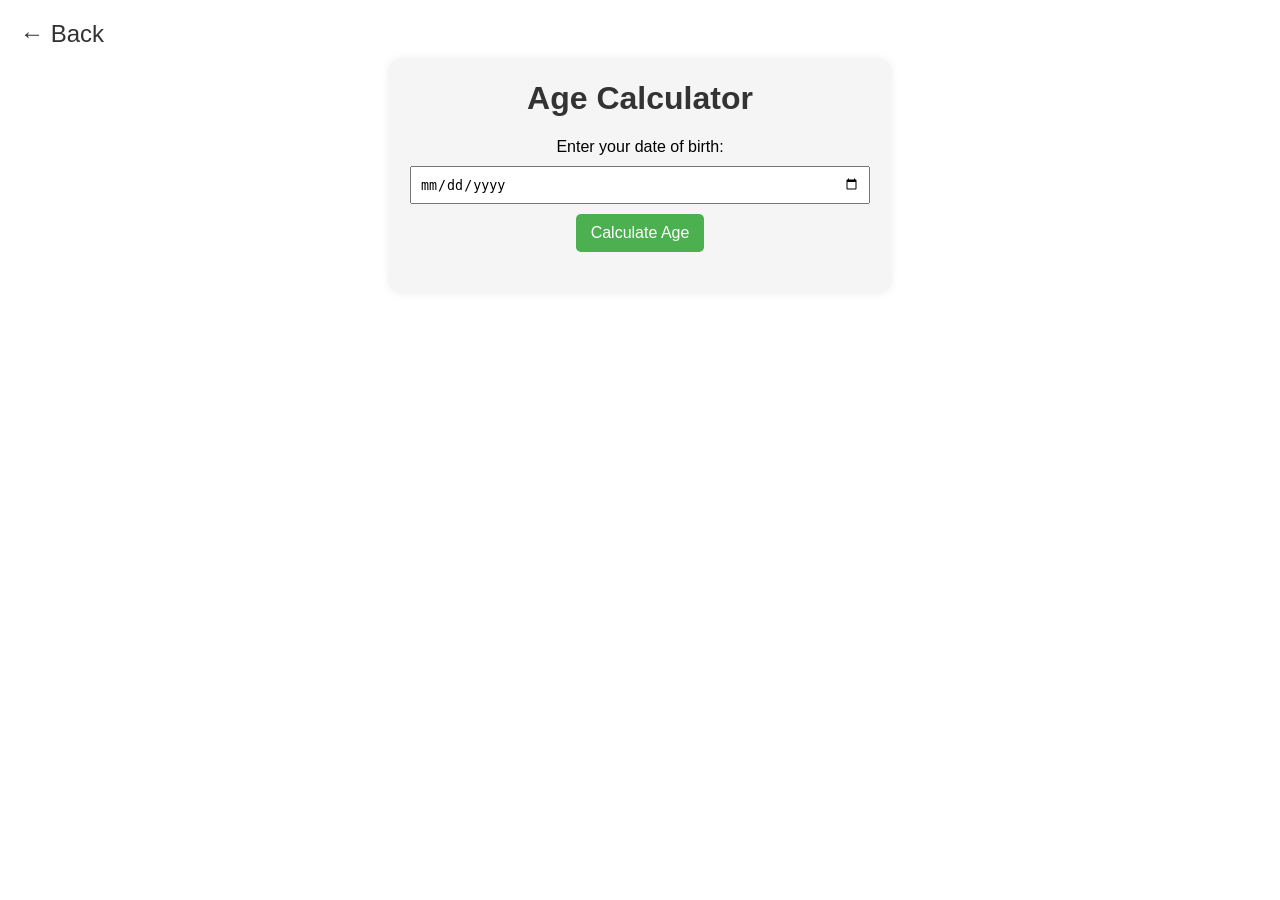
<file: age calculator.html>
<!DOCTYPE html>
<html lang="en">
<head>
    <meta charset="UTF-8">
    <meta name="viewport" content="width=device-width, initial-scale=1.0">
    <title>Age Calculator</title>
    <style>
        body {
            font-family: Arial, sans-serif;
            max-width: 500px;
            margin: 0 auto;
            padding: 20px;
            text-align: center;
        }
        .back-arrow {
            position: absolute;
            top: 20px;
            left: 20px;
            font-size: 24px;
            text-decoration: none;
            color: #333;
        }
        .calculator {
            background-color: #f5f5f5;
            padding: 20px;
            border-radius: 10px;
            box-shadow: 0 0 10px rgba(0,0,0,0.1);
            margin-top: 40px;
        }
        h1 {
            color: #333;
            margin-top: 0;
        }
        input {
            padding: 8px;
            margin: 10px 0;
            width: 100%;
            box-sizing: border-box;
        }
        button {
            background-color: #4CAF50;
            color: white;
            padding: 10px 15px;
            border: none;
            border-radius: 5px;
            cursor: pointer;
            font-size: 16px;
        }
        button:hover {
            background-color: #45a049;
        }
        #result {
            margin-top: 20px;
            font-size: 18px;
            font-weight: bold;
        }
    </style>
</head>
<body>
    <a href="index.html" class="back-arrow">← Back</a>
    
    <div class="calculator">
        <h1>Age Calculator</h1>
        <label for="birthdate">Enter your date of birth:</label>
        <input type="date" id="birthdate" name="birthdate">
        <button onclick="calculateAge()">Calculate Age</button>
        <div id="result"></div>
    </div>

    <script>
        function calculateAge() {
            const birthdate = new Date(document.getElementById('birthdate').value);
            const today = new Date();
            
            if (isNaN(birthdate.getTime())) {
                document.getElementById('result').innerHTML = "Please enter a valid date";
                return;
            }
            
            if (birthdate > today) {
                document.getElementById('result').innerHTML = "Birthdate cannot be in the future";
                return;
            }
            
            let age = today.getFullYear() - birthdate.getFullYear();
            const monthDiff = today.getMonth() - birthdate.getMonth();
            
            if (monthDiff < 0 || (monthDiff === 0 && today.getDate() < birthdate.getDate())) {
                age--;
            }
            
            // Calculate months and days
            let months, days;
            if (today.getMonth() >= birthdate.getMonth()) {
                months = today.getMonth() - birthdate.getMonth();
            } else {
                months = 12 + today.getMonth() - birthdate.getMonth();
            }
            
            if (today.getDate() >= birthdate.getDate()) {
                days = today.getDate() - birthdate.getDate();
            } else {
                const lastMonth = new Date(today.getFullYear(), today.getMonth(), 0);
                days = lastMonth.getDate() - birthdate.getDate() + today.getDate();
                months--;
                if (months < 0) {
                    months = 11;
                    age--;
                }
            }
            
            document.getElementById('result').innerHTML = 
                `Your age is: ${age} years, ${months} months, and ${days} days`;
        }
    </script>
</body>
</html>
</file>
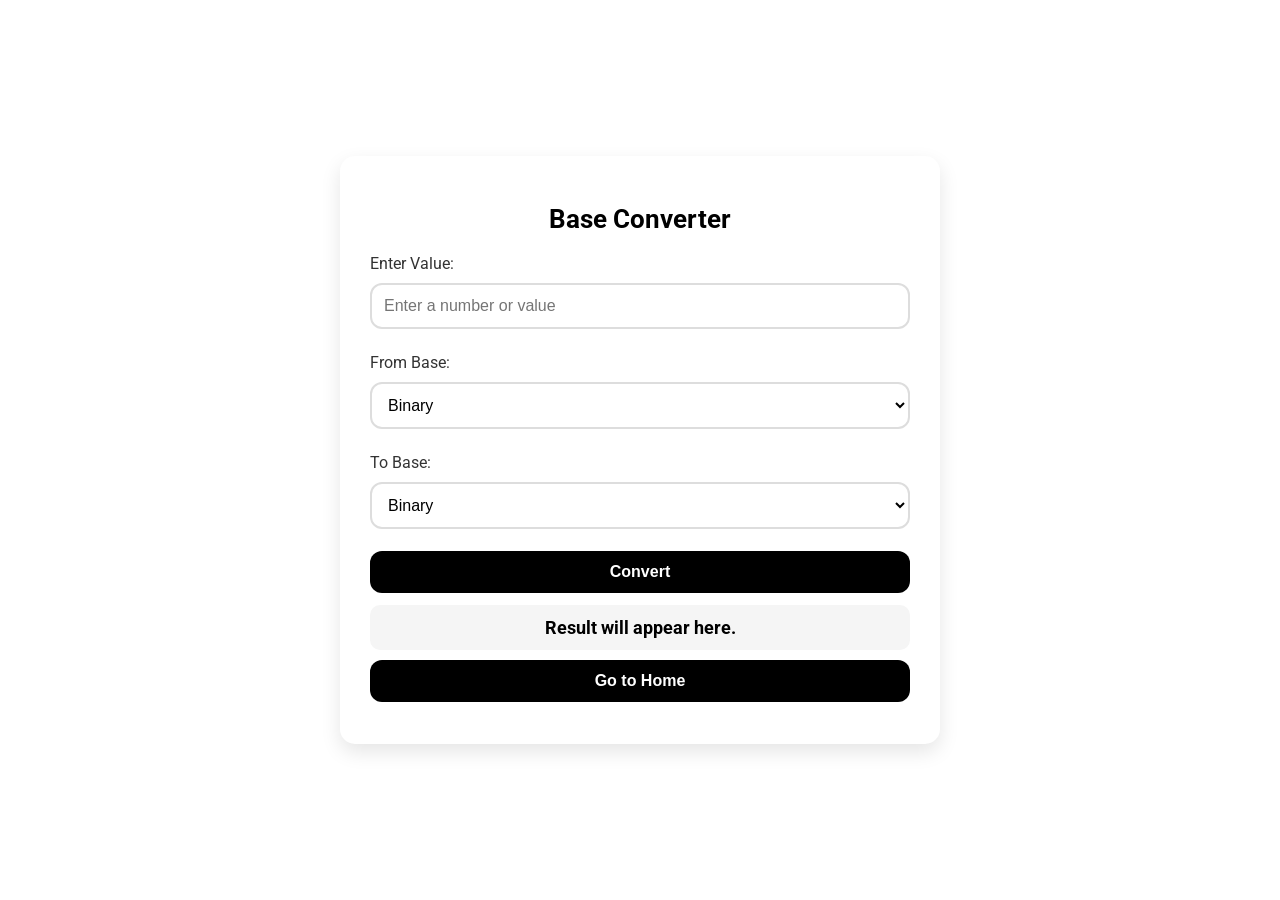
<file: Base converter.html>
<!DOCTYPE html>
<html lang="en">
<head>
    <meta charset="UTF-8">
    <meta name="viewport" content="width=device-width, initial-scale=1.0">
    <title>Universal Base Converter</title>
    <link href="https://fonts.googleapis.com/css2?family=Roboto:wght@400;700&display=swap" rel="stylesheet">
    <link rel="stylesheet" href="./style.css">
</head>
<body>
    <div class="converter-container">
        <h1>Base Converter</h1>
        <label for="inputValue">Enter Value:</label>
        <input type="text" id="inputValue" placeholder="Enter a number or value">
        
        <label for="fromBase">From Base:</label>
        <select id="fromBase">
            <option value="2">Binary</option>
            <option value="8">Octal</option>
            <option value="10">Decimal</option>
            <option value="16">Hexadecimal</option>
        </select>
        
        <label for="toBase">To Base:</label>
        <select id="toBase">
            <option value="2">Binary</option>
            <option value="8">Octal</option>
            <option value="10">Decimal</option>
            <option value="16">Hexadecimal</option>
            <option value="gray">Gray Code</option>
            <option value="twos">Two's Complement</option>
            <option value="excess3">Excess-3</option>
            <option value="bcd">BCD Code</option>
            <option value="ascii">ASCII Code</option>
            <option value="unicode">Unicode</option>
            <option value="alphaNumeric">Alpha-Numeric Code</option>
            <option value="ebcdic">EBCDIC Code</option>
            <option value="morse">Morse Code</option>
            <option value="roman">Roman Numerals</option>
            <option value="hexToRgb">Hexadecimal to RGB</option>
            <option value="base64Encode">Base64 Encode</option>
            <option value="base64Decode">Base64 Decode</option>
            <option value="textToBinary">Text to Binary</option>
            <option value="binaryToText">Binary to Text</option>
            <option value="decimalToFraction">Decimal to Fraction</option>
            <option value="rgbToHex">RGB to Hexadecimal</option>
            <option value="reverseText">Reverse Text</option>
            <option value="palindromeChecker">Palindrome Checker</option>
        </select>
        
        <button onclick="convertBase()">Convert</button>
        <div class="output" id="output">Result will appear here.</div>
        <button class="back-button" onclick="goBack()">Go to Home</button>
    </div>

    <script>
        function convertBase() {
            const inputValue = document.getElementById('inputValue').value;
            const fromBase = parseInt(document.getElementById('fromBase').value);
            const toBase = document.getElementById('toBase').value;
            let result;
    
            if (inputValue === "") {
                alert("Please enter a value.");
                return;
            }
    
            // Convert the input value to decimal
            let decimalValue;
            try {
                decimalValue = parseInt(inputValue, fromBase);
                if (isNaN(decimalValue)) throw new Error("Invalid number");
            } catch (error) {
                alert("Invalid input value.");
                return;
            }
    
            // Convert decimal value to the desired base
            switch (toBase) {
                case "2":
                    result = decimalValue.toString(2);
                    break;
                case "8":
                    result = decimalValue.toString(8);
                    break;
                case "10":
                    result = decimalValue.toString(10);
                    break;
                case "16":
                    result = decimalValue.toString(16).toUpperCase();
                    break;
                case "gray":
                    result = toGrayCode(decimalValue);
                    break;
                case "twos":
                    result = toTwosComplement(decimalValue);
                    break;
                case "excess3":
                    result = toExcess3(decimalValue);
                    break;
                case "bcd":
                    result = toBCD(decimalValue);
                    break;
                case "ascii":
                    result = toASCII(decimalValue);
                    break;
                case "unicode":
                    result = toUnicode(decimalValue);
                    break;
                case "alphaNumeric":
                    result = toAlphaNumeric(decimalValue);
                    break;
                case "ebcdic":
                    result = toEBCDIC(decimalValue);
                    break;
                case "morse":
                    result = toMorseCode(decimalValue);
                    break;
                case "roman":
                    result = toRoman(decimalValue);
                    break;
                case "hexToRgb":
                    result = hexToRgb(inputValue);
                    break;
                case "base64Encode":
                    result = base64Encode(inputValue);
                    break;
                case "base64Decode":
                    result = base64Decode(inputValue);
                    break;
                case "textToBinary":
                    result = textToBinary(inputValue);
                    break;
                case "binaryToText":
                    result = binaryToText(inputValue);
                    break;
                case "decimalToFraction":
                    result = decimalToFraction(parseFloat(inputValue));
                    break;
                case "rgbToHex":
                    result = rgbToHex(inputValue);
                    break;
                case "reverseText":
                    result = reverseText(inputValue);
                    break;
                case "palindromeChecker":
                    result = isPalindrome(inputValue) ? "Yes, it's a palindrome!" : "No, it's not a palindrome.";
                    break;
                default:
                    result = "Invalid conversion.";
                    break;
            }
    
            document.getElementById('output').innerText = result;
        }
    
        function toGrayCode(decimal) {
            let binary = decimal.toString(2);
            let gray = binary[0];
            for (let i = 1; i < binary.length; i++) {
                gray += binary[i] ^ binary[i - 1];
            }
            return gray;
        }
    
        function toTwosComplement(decimal) {
            let binary = decimal.toString(2);
            let length = binary.length;
            let inverted = "";
            for (let i = 0; i < length; i++) {
                inverted += binary[i] === '0' ? '1' : '0';
            }
            let carry = 1;
            let result = "";
            for (let i = length - 1; i >= 0; i--) {
                let sum = parseInt(inverted[i]) + carry;
                result = (sum % 2) + result;
                carry = Math.floor(sum / 2);
            }
            return result;
        }
    
        function toExcess3(decimal) {
            let binary = decimal.toString(2);
            let result = "";
            for (let i = 0; i < binary.length; i++) {
                result += (parseInt(binary[i]) + 3).toString(2).padStart(4, '0');
            }
            return result;
        }
    
        function toBCD(decimal) {
            return decimal.toString(2).padStart(8, '0');
        }
    
        function toASCII(decimal) {
            return String.fromCharCode(decimal);
        }
    
        function toUnicode(decimal) {
            return `U+${decimal.toString(16).toUpperCase()}`;
        }
    
        function toAlphaNumeric(decimal) {
            return decimal.toString(36).toUpperCase();
        }
    
        function toEBCDIC(decimal) {
            const ebcdicTable = {
                0: "C5", 1: "C1", 2: "D5", 3: "D1", 4: "F1", 5: "E1", 6: "C9", 7: "F9", 
                8: "E9", 9: "F5", 10: "F3", 11: "F7", 12: "E5", 13: "C3", 14: "C7", 15: "CF",
                // Add more as needed
            };
            return ebcdicTable[decimal] || "Not in EBCDIC table";
        }
    
        function toMorseCode(decimal) {
            const morseCode = {
                "0": "-----", "1": ".----", "2": "..---", "3": "...--", "4": "....-", "5": ".....",
                "6": "-....", "7": "--...", "8": "---..", "9": "----."
            };
            let binary = decimal.toString(2);
            return binary.split('').map(digit => morseCode[digit]).join(' ');
        }
    
        function toRoman(decimal) {
            const romanNumerals = [
                [1000, "M"], [900, "CM"], [500, "D"], [400, "CD"], [100, "C"], [90, "XC"], 
                [50, "L"], [40, "XL"], [10, "X"], [9, "IX"], [5, "V"], [4, "IV"], [1, "I"]
            ];
            let result = "";
            for (let [value, numeral] of romanNumerals) {
                while (decimal >= value) {
                    result += numeral;
                    decimal -= value;
                }
            }
            return result;
        }
    
        function hexToRgb(hex) {
            hex = hex.replace('#', '');
            let r = parseInt(hex.substring(0, 2), 16);
            let g = parseInt(hex.substring(2, 4), 16);
            let b = parseInt(hex.substring(4, 6), 16);
            return `rgb(${r}, ${g}, ${b})`;
        }
    
        function base64Encode(input) {
            return btoa(input);
        }
    
        function base64Decode(input) {
            return atob(input);
        }

        function goBack() {
            window.location.href = "index.html";  // Change to your homepage URL
        }

        function textToBinary(text) {
            return text.split('').map(char => char.charCodeAt(0).toString(2).padStart(8, '0')).join(' ');
        }

        function binaryToText(binary) {
            return binary.split(' ').map(bin => String.fromCharCode(parseInt(bin, 2))).join('');
        }

        function decimalToFraction(decimal) {
            const gcd = (a, b) => (b ? gcd(b, a % b) : a);
            let denominator = 1;
            while (decimal % 1 !== 0) {
                decimal *= 10;
                denominator *= 10;
            }
            const divisor = gcd(decimal, denominator);
            return `${decimal / divisor}/${denominator / divisor}`;
        }

        function rgbToHex(rgb) {
            const match = rgb.match(/\d+/g);
            if (!match || match.length !== 3) return "Invalid RGB format.";
            return `#${match.map(num => parseInt(num).toString(16).padStart(2, '0')).join('')}`.toUpperCase();
        }

        function reverseText(text) {
            return text.split('').reverse().join('');
        }

        function isPalindrome(text) {
            const cleanText = text.replace(/[^a-zA-Z0-9]/g, '').toLowerCase();
            return cleanText === cleanText.split('').reverse().join('');
        }
    </script>
</body>
</html>
</file>
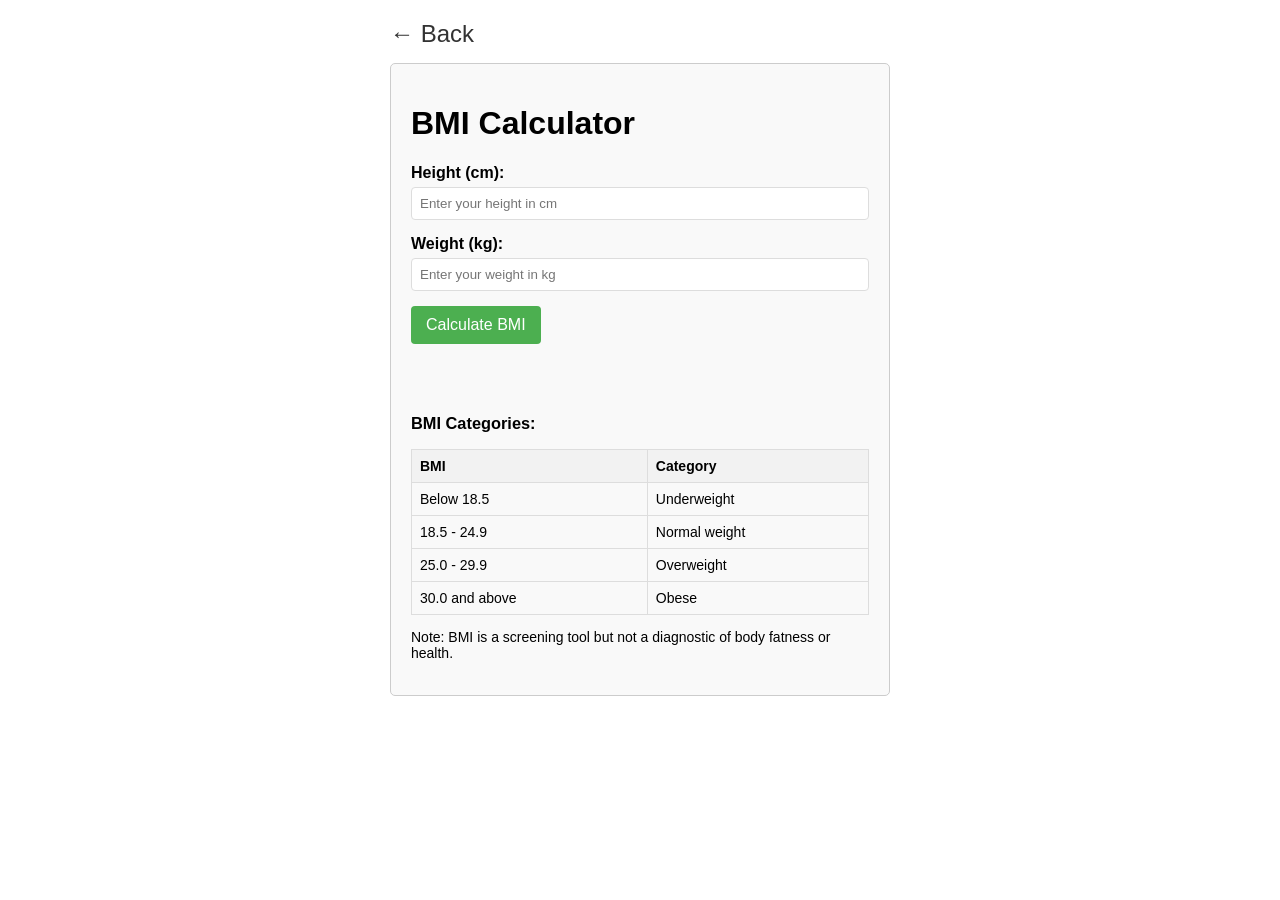
<file: BMI Calculator.html>
<!DOCTYPE html>
<html lang="en">
<head>
    <meta charset="UTF-8">
    <meta name="viewport" content="width=device-width, initial-scale=1.0">
    <title>BMI Calculator</title>
    <style>
        body {
            font-family: Arial, sans-serif;
            max-width: 500px;
            margin: 0 auto;
            padding: 20px;
        }
        .back-arrow {
            font-size: 24px;
            margin-bottom: 15px;
            display: inline-block;
            text-decoration: none;
            color: #333;
        }
        .back-arrow:hover {
            color: #4CAF50;
        }
        .calculator {
            border: 1px solid #ccc;
            padding: 20px;
            border-radius: 5px;
            background-color: #f9f9f9;
        }
        .input-group {
            margin-bottom: 15px;
        }
        label {
            display: block;
            margin-bottom: 5px;
            font-weight: bold;
        }
        input {
            width: 100%;
            padding: 8px;
            box-sizing: border-box;
            border: 1px solid #ddd;
            border-radius: 4px;
        }
        button {
            background-color: #4CAF50;
            color: white;
            padding: 10px 15px;
            border: none;
            border-radius: 4px;
            cursor: pointer;
            font-size: 16px;
        }
        button:hover {
            background-color: #45a049;
        }
        #result {
            margin-top: 20px;
            padding: 10px;
            border-radius: 4px;
            font-weight: bold;
        }
        .bmi-info {
            margin-top: 30px;
            font-size: 14px;
        }
        table {
            width: 100%;
            border-collapse: collapse;
            margin-top: 10px;
        }
        th, td {
            border: 1px solid #ddd;
            padding: 8px;
            text-align: left;
        }
        th {
            background-color: #f2f2f2;
        }
    </style>
</head>
<body>
    <a href="index.html" class="back-arrow">← Back</a>
    
    <div class="calculator">
        <h1>BMI Calculator</h1>
        
        <div class="input-group">
            <label for="height">Height (cm):</label>
            <input type="number" id="height" placeholder="Enter your height in cm">
        </div>
        
        <div class="input-group">
            <label for="weight">Weight (kg):</label>
            <input type="number" id="weight" placeholder="Enter your weight in kg">
        </div>
        
        <button onclick="calculateBMI()">Calculate BMI</button>
        
        <div id="result"></div>
        
        <div class="bmi-info">
            <h3>BMI Categories:</h3>
            <table>
                <tr>
                    <th>BMI</th>
                    <th>Category</th>
                </tr>
                <tr>
                    <td>Below 18.5</td>
                    <td>Underweight</td>
                </tr>
                <tr>
                    <td>18.5 - 24.9</td>
                    <td>Normal weight</td>
                </tr>
                <tr>
                    <td>25.0 - 29.9</td>
                    <td>Overweight</td>
                </tr>
                <tr>
                    <td>30.0 and above</td>
                    <td>Obese</td>
                </tr>
            </table>
            <p>Note: BMI is a screening tool but not a diagnostic of body fatness or health.</p>
        </div>
    </div>

    <script>
        function calculateBMI() {
            const height = parseFloat(document.getElementById('height').value) / 100; // Convert cm to m
            const weight = parseFloat(document.getElementById('weight').value);
            
            if (isNaN(height) || isNaN(weight) || height <= 0 || weight <= 0) {
                document.getElementById('result').innerHTML = "Please enter valid height and weight.";
                document.getElementById('result').style.backgroundColor = "#ffdddd";
                return;
            }
            
            const bmi = weight / (height * height);
            const roundedBMI = bmi.toFixed(1);
            
            let category = "";
            let color = "";
            
            if (bmi < 18.5) {
                category = "Underweight";
                color = "#ffcc00";
            } else if (bmi >= 18.5 && bmi <= 24.9) {
                category = "Normal weight";
                color = "#4CAF50";
            } else if (bmi >= 25 && bmi <= 29.9) {
                category = "Overweight";
                color = "#ff9800";
            } else {
                category = "Obese";
                color = "#f44336";
            }
            
            document.getElementById('result').innerHTML = `Your BMI is <strong>${roundedBMI}</strong> which is considered <strong>${category}</strong>.`;
            document.getElementById('result').style.backgroundColor = color;
            document.getElementById('result').style.color = "white";
        }
    </script>
</body>
</html>
</file>
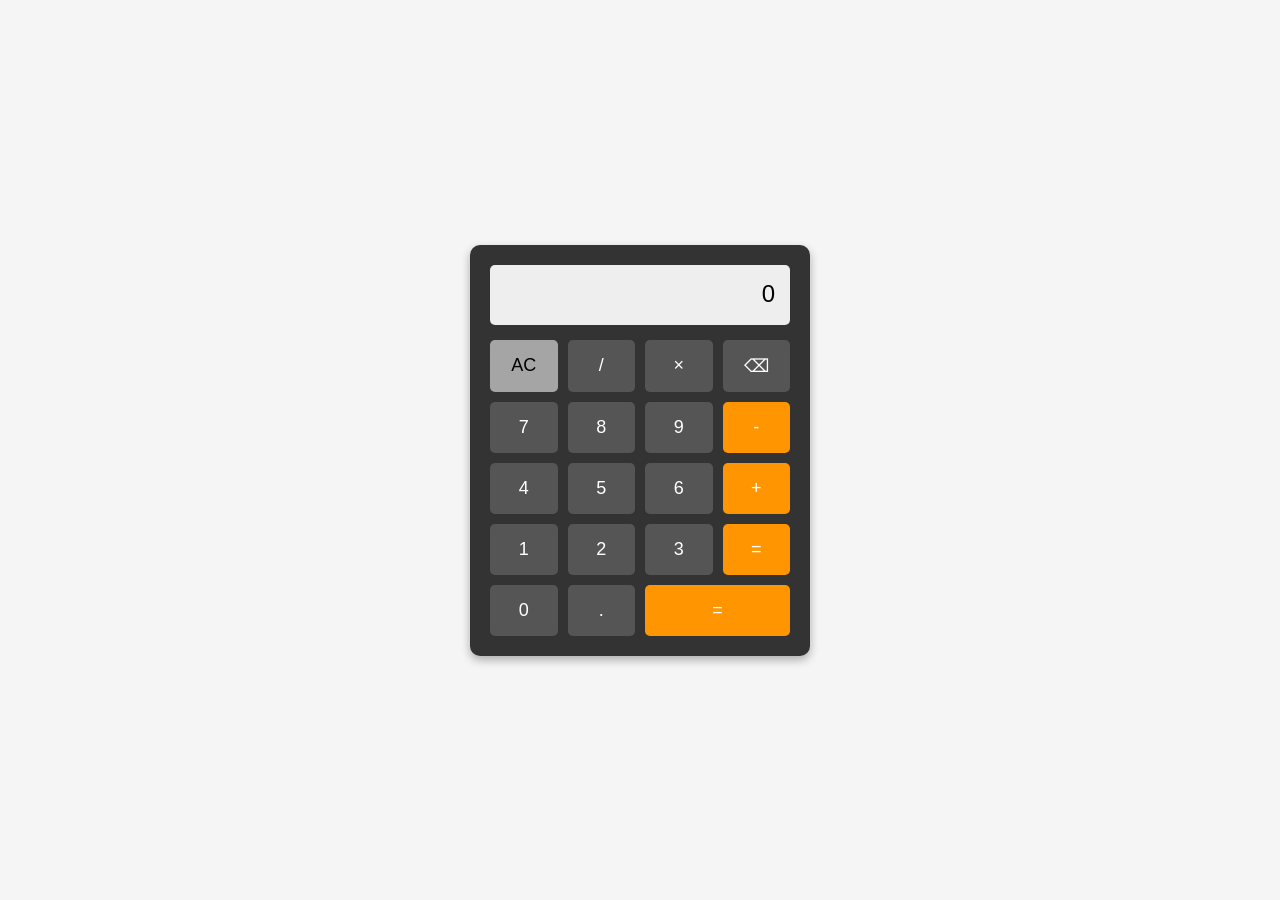
<file: Calculator.html>
<!DOCTYPE html>
<html lang="en">
<head>
    <meta charset="UTF-8">
    <meta name="viewport" content="width=device-width, initial-scale=1.0">
    <title>General Calculator</title>
    <style>
        body {
            font-family: Arial, sans-serif;
            display: flex;
            justify-content: center;
            align-items: center;
            height: 100vh;
            margin: 0;
            background-color: #f5f5f5;
        }
        
        .calculator {
            background-color: #333;
            border-radius: 10px;
            padding: 20px;
            width: 300px;
            box-shadow: 0 4px 10px rgba(0, 0, 0, 0.3);
        }
        
        .display {
            background-color: #eee;
            padding: 15px;
            margin-bottom: 15px;
            border-radius: 5px;
            text-align: right;
            font-size: 24px;
            height: 30px;
            overflow: hidden;
        }
        
        .buttons {
            display: grid;
            grid-template-columns: repeat(4, 1fr);
            grid-gap: 10px;
        }
        
        button {
            padding: 15px;
            font-size: 18px;
            border: none;
            border-radius: 5px;
            cursor: pointer;
            background-color: #555;
            color: white;
            transition: background-color 0.2s;
        }
        
        button:hover {
            background-color: #777;
        }
        
        button.operator {
            background-color: #ff9500;
        }
        
        button.operator:hover {
            background-color: #ffaa33;
        }
        
        button.clear {
            background-color: #a5a5a5;
            color: black;
        }
        
        button.clear:hover {
            background-color: #c5c5c5;
        }
        
        button.equals {
            background-color: #ff9500;
            grid-column: span 2;
        }
    </style>
</head>
<body>
    <div class="calculator">
        <div class="display" id="display">0</div>
        <div class="buttons">
            <button class="clear" onclick="clearDisplay()">AC</button>
            <button onclick="appendToDisplay('/')">/</button>
            <button onclick="appendToDisplay('*')">×</button>
            <button onclick="backspace()">⌫</button>
            
            <button onclick="appendToDisplay('7')">7</button>
            <button onclick="appendToDisplay('8')">8</button>
            <button onclick="appendToDisplay('9')">9</button>
            <button class="operator" onclick="appendToDisplay('-')">-</button>
            
            <button onclick="appendToDisplay('4')">4</button>
            <button onclick="appendToDisplay('5')">5</button>
            <button onclick="appendToDisplay('6')">6</button>
            <button class="operator" onclick="appendToDisplay('+')">+</button>
            
            <button onclick="appendToDisplay('1')">1</button>
            <button onclick="appendToDisplay('2')">2</button>
            <button onclick="appendToDisplay('3')">3</button>
            <button class="operator" onclick="calculate()">=</button>
            
            <button onclick="appendToDisplay('0')">0</button>
            <button onclick="appendToDisplay('.')">.</button>
            <button class="equals" onclick="calculate()">=</button>
        </div>
    </div>

    <script>
        let currentDisplay = '0';
        const display = document.getElementById('display');
        
        function updateDisplay() {
            display.textContent = currentDisplay;
        }
        
        function appendToDisplay(value) {
            if (currentDisplay === '0' && value !== '.') {
                currentDisplay = value;
            } else {
                currentDisplay += value;
            }
            updateDisplay();
        }
        
        function clearDisplay() {
            currentDisplay = '0';
            updateDisplay();
        }
        
        function backspace() {
            if (currentDisplay.length === 1) {
                currentDisplay = '0';
            } else {
                currentDisplay = currentDisplay.slice(0, -1);
            }
            updateDisplay();
        }
        
        function calculate() {
            try {
                // Replace × with * for proper evaluation
                const expression = currentDisplay.replace(/×/g, '*');
                currentDisplay = eval(expression).toString();
                updateDisplay();
            } catch (error) {
                currentDisplay = 'Error';
                updateDisplay();
                setTimeout(clearDisplay, 1000);
            }
        }
    </script>
</body>
</html>
</file>
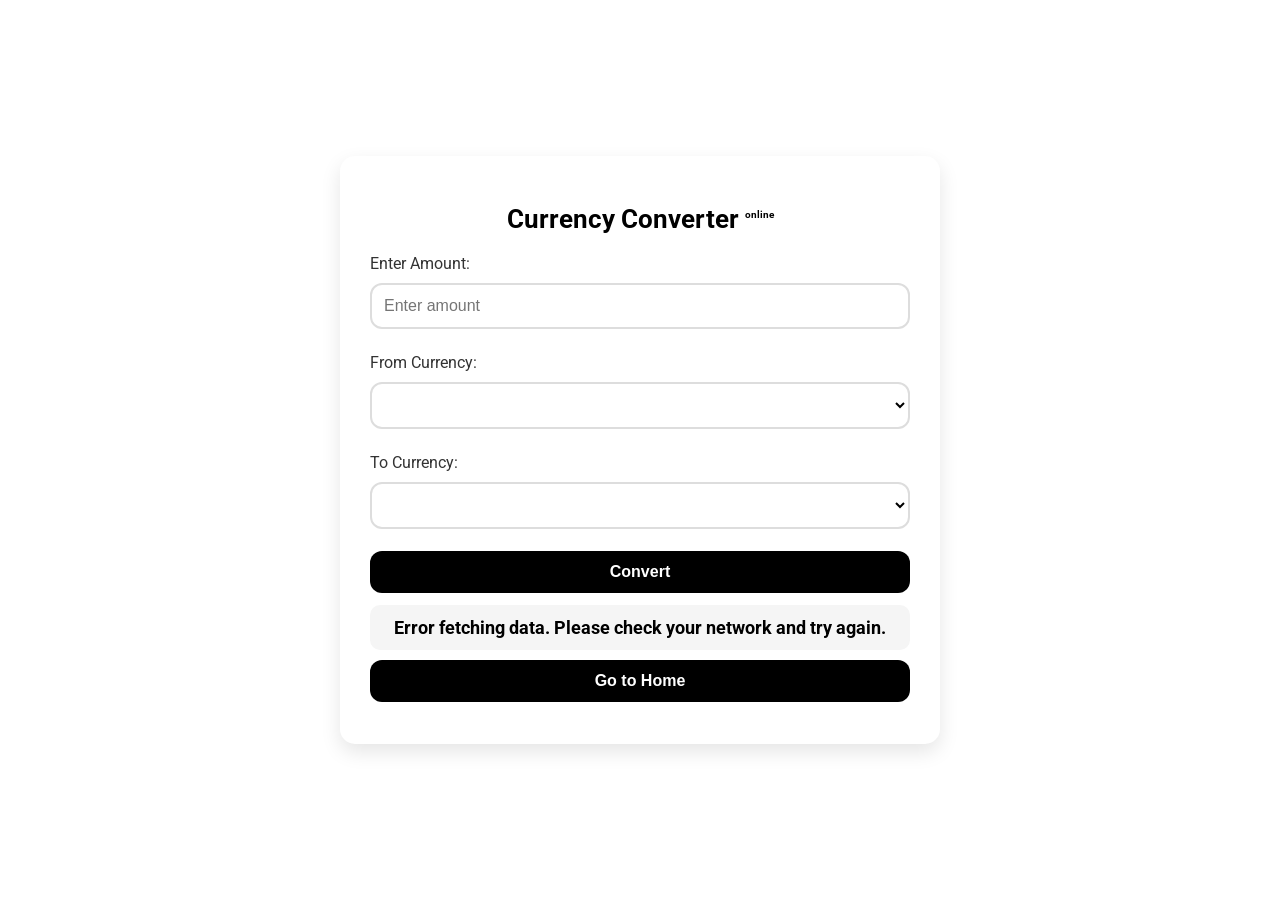
<file: Currency converer.html>
<!DOCTYPE html>
<html lang="en">
<head>
    <meta charset="UTF-8">
    <meta name="viewport" content="width=device-width, initial-scale=1.0">
    <title>Universal Currency Converter</title>
    <link href="https://fonts.googleapis.com/css2?family=Roboto:wght@400;700&display=swap" rel="stylesheet">
    <link rel="stylesheet" href="./style.css">
</head>
<body>
    <div class="converter-container">
        <h1>Currency Converter <sup>online</sup></h1>
        <label for="amount">Enter Amount:</label>
        <input type="number" id="amount" placeholder="Enter amount">
        
        <label for="fromCurrency">From Currency:</label>
        <select id="fromCurrency"></select>
        
        <label for="toCurrency">To Currency:</label>
        <select id="toCurrency"></select>
        
        <button onclick="convertCurrency()">Convert</button>
        <div class="output" id="output">Result will appear here.</div>
        <button class="back-button" onclick="goBack()">Go to Home</button>
    </div>

    <script>
        const apiKey = "6512a8b493bef1dc5479866326a1f62d"; // আপনার API Key এখানে বসান
        const apiURL = `https://open.er-api.com/v6/latest/USD`; // API URL

        let exchangeRates = {};

        const currencyNames = {
    "AED": "United Arab Emirates Dirham (AED)",
    "AFN": "Afghan Afghani (AFN)",
    "ALL": "Albanian Lek (ALL)",
    "AMD": "Armenian Dram (AMD)",
    "ANG": "Netherlands Antillean Guilder (ANG)",
    "AOA": "Angolan Kwanza (AOA)",
    "ARS": "Argentine Peso (ARS)",
    "AUD": "Australian Dollar (AUD)",
    "AWG": "Aruban Florin (AWG)",
    "AZN": "Azerbaijani Manat (AZN)",
    "BAM": "Bosnia-Herzegovina Convertible Mark (BAM)",
    "BBD": "Barbadian Dollar (BBD)",
    "BDT": "Bangladeshi Taka (BDT)",
    "BGN": "Bulgarian Lev (BGN)",
    "BHD": "Bahraini Dinar (BHD)",
    "BIF": "Burundian Franc (BIF)",
    "BMD": "Bermudan Dollar (BMD)",
    "BND": "Brunei Dollar (BND)",
    "BOB": "Bolivian Boliviano (BOB)",
    "BRL": "Brazilian Real (BRL)",
    "BSD": "Bahamian Dollar (BSD)",
    "BTC": "Bitcoin (BTC)",
    "BTN": "Bhutanese Ngultrum (BTN)",
    "BWP": "Botswanan Pula (BWP)",
    "BYN": "Belarusian Ruble (BYN)",
    "BYR": "Belarusian Ruble (pre-2016) (BYR)",
    "BZD": "Belize Dollar (BZD)",
    "CAD": "Canadian Dollar (CAD)",
    "CDF": "Congolese Franc (CDF)",
    "CHF": "Swiss Franc (CHF)",
    "CLF": "Chilean Unit of Account (UF) (CLF)",
    "CLP": "Chilean Peso (CLP)",
    "CNH": "Chinese Yuan (Offshore) (CNH)",
    "CNY": "Chinese Yuan (CNY)",
    "COP": "Colombian Peso (COP)",
    "CRC": "Costa Rican Colón (CRC)",
    "CUC": "Cuban Convertible Peso (CUC)",
    "CUP": "Cuban Peso (CUP)",
    "CVE": "Cape Verdean Escudo (CVE)",
    "CZK": "Czech Republic Koruna (CZK)",
    "DJF": "Djiboutian Franc (DJF)",
    "DKK": "Danish Krone (DKK)",
    "DOP": "Dominican Peso (DOP)",
    "DZD": "Algerian Dinar (DZD)",
    "EEK": "Estonian Kroon (EEK)",
    "EGP": "Egyptian Pound (EGP)",
    "ERN": "Eritrean Nakfa (ERN)",
    "ETB": "Ethiopian Birr (ETB)",
    "EUR": "Euro (EUR)",
    "FJD": "Fijian Dollar (FJD)",
    "FKP": "Falkland Islands Pound (FKP)",
    "GBP": "British Pound Sterling (GBP)",
    "GEL": "Georgian Lari (GEL)",
    "GGP": "Guernsey Pound (GGP)",
    "GHS": "Ghanaian Cedi (GHS)",
    "GIP": "Gibraltar Pound (GIP)",
    "GMD": "Gambian Dalasi (GMD)",
    "GNF": "Guinean Franc (GNF)",
    "GTQ": "Guatemalan Quetzal (GTQ)",
    "GYD": "Guyanaese Dollar (GYD)",
    "HKD": "Hong Kong Dollar (HKD)",
    "HNL": "Honduran Lempira (HNL)",
    "HRK": "Croatian Kuna (HRK)",
    "HTG": "Haitian Gourde (HTG)",
    "HUF": "Hungarian Forint (HUF)",
    "IDR": "Indonesian Rupiah (IDR)",
    "ILS": "Israeli New Shekel (ILS)",
    "IMP": "Isle of Man Pound (IMP)",
    "INR": "Indian Rupee (INR)",
    "IQD": "Iraqi Dinar (IQD)",
    "IRR": "Iranian Rial (IRR)",
    "ISK": "Icelandic Króna (ISK)",
    "JEP": "Jersey Pound (JEP)",
    "JMD": "Jamaican Dollar (JMD)",
    "JOD": "Jordanian Dinar (JOD)",
    "JPY": "Japanese Yen (JPY)",
    "KES": "Kenyan Shilling (KES)",
    "KGS": "Kyrgyzstani Som (KGS)",
    "KHR": "Cambodian Riel (KHR)",
    "KMF": "Comorian Franc (KMF)",
    "KRW": "South Korean Won (KRW)",
    "KWD": "Kuwaiti Dinar (KWD)",
    "KYD": "Cayman Islands Dollar (KYD)",
    "KZT": "Kazakhstani Tenge (KZT)",
    "LAK": "Laotian Kip (LAK)",
    "LBP": "Lebanese Pound (LBP)",
    "LKR": "Sri Lankan Rupee (LKR)",
    "LRD": "Liberian Dollar (LRD)",
    "LSL": "Lesotho Loti (LSL)",
    "MAD": "Moroccan Dirham (MAD)",
    "MDL": "Moldovan Leu (MDL)",
    "MGA": "Malagasy Ariary (MGA)",
    "MKD": "Macedonian Denar (MKD)",
    "MMK": "Myanmar Kyat (MMK)",
    "MNT": "Mongolian Tugrik (MNT)",
    "MOP": "Macanese Pataca (MOP)",
    "MRU": "Mauritanian Ouguiya (MRU)",
    "MUR": "Mauritian Rupee (MUR)",
    "MWK": "Malawian Kwacha (MWK)",
    "MXN": "Mexican Peso (MXN)",
    "MYR": "Malaysian Ringgit (MYR)",
    "MZN": "Mozambican Metical (MZN)",
    "NAD": "Namibian Dollar (NAD)",
    "NGN": "Nigerian Naira (NGN)",
    "NIO": "Nicaraguan Córdoba (NIO)",
    "NOK": "Norwegian Krone (NOK)",
    "NPR": "Nepalese Rupee (NPR)",
    "NZD": "New Zealand Dollar (NZD)",
    "OMR": "Omani Rial (OMR)",
    "PAB": "Panamanian Balboa (PAB)",
    "PEN": "Peruvian Nuevo Sol (PEN)",
    "PGK": "Papua New Guinean Kina (PGK)",
    "PHP": "Philippine Peso (PHP)",
    "PKR": "Pakistani Rupee (PKR)",
    "PLN": "Polish Złoty (PLN)",
    "PYG": "Paraguayan Guarani (PYG)",
    "QAR": "Qatari Rial (QAR)",
    "RON": "Romanian Leu (RON)",
    "RSD": "Serbian Dinar (RSD)",
    "RUB": "Russian Ruble (RUB)",
    "RWF": "Rwandan Franc (RWF)",
    "SAR": "Saudi Riyal (SAR)",
    "SBD": "Solomon Islands Dollar (SBD)",
    "SCR": "Seychellois Rupee (SCR)",
    "SDG": "Sudanese Pound (SDG)",
    "SEK": "Swedish Krona (SEK)",
    "SGD": "Singapore Dollar (SGD)",
    "SHP": "Saint Helena Pound (SHP)",
    "SLL": "Sierra Leonean Leone (SLL)",
    "SOS": "Somali Shilling (SOS)",
    "SRD": "Surinamese Dollar (SRD)",
    "SSP": "South Sudanese Pound (SSP)",
    "STD": "São Tomé and Príncipe Dobra (STD)",
    "SYP": "Syrian Pound (SYP)",
    "SZL": "Swazi Lilangeni (SZL)",
    "THB": "Thai Baht (THB)",
    "TJS": "Tajikistani Somoni (TJS)",
    "TMT": "Turkmenistani Manat (TMT)",
    "TND": "Tunisian Dinar (TND)",
    "TOP": "Tongan Paʻanga (TOP)",
    "TRY": "Turkish Lira (TRY)",
    "TTD": "Trinidad and Tobago Dollar (TTD)",
    "TWD": "New Taiwan Dollar (TWD)",
    "TZS": "Tanzanian Shilling (TZS)",
    "UAH": "Ukrainian Hryvnia (UAH)",
    "UGX": "Ugandan Shilling (UGX)",
    "USD": "United States Dollar (USD)",
    "UYU": "Uruguayan Peso (UYU)",
    "UZS": "Uzbekistani Som (UZS)",
    "VEF": "Venezuelan Bolívar (VEF)",
    "VND": "Vietnamese Đồng (VND)",
    "VUV": "Vanuatu Vatu (VUV)",
    "WST": "Samoan Tala (WST)",
    "XAF": "CFA Franc BEAC (XAF)",
    "XAG": "Silver Ounce (XAG)",
    "XAU": "Gold Ounce (XAU)",
    "XCD": "East Caribbean Dollar (XCD)",
    "XDR": "Special Drawing Rights (IMF) (XDR)",
    "XOF": "CFA Franc West Africa (XOF)",
    "XPF": "CFP Franc (XPF)",
    "YER": "Yemeni Rial (YER)",
    "ZAR": "South African Rand (ZAR)",
    "ZMW": "Zambian Kwacha (ZMW)",
    "ZWL": "Zimbabwean Dollar (ZWL)",
};




        // Fetch currency rates and populate dropdowns
        async function fetchRates() {
            try {
                const response = await fetch(apiURL);
                const data = await response.json();
                
                if (data.result === "success") {
                    exchangeRates = data.rates;
                    populateCurrencies(Object.keys(exchangeRates));
                } else {
                    displayError("Failed to fetch exchange rates.");
                }
            } catch (error) {
                displayError("Error fetching data. Please check your network and try again.");
            }
        }

        // Populate currency dropdowns
        function populateCurrencies(currencyList) {
            const fromCurrency = document.getElementById("fromCurrency");
            const toCurrency = document.getElementById("toCurrency");

            currencyList.forEach(currency => {
                const option1 = document.createElement("option");
                const option2 = document.createElement("option");
                
                // Set value to the currency code, and display the full name
                option1.value = currency;
                option2.value = currency;
                option1.textContent = currencyNames[currency] || currency;  // Full name or code if name is not available
                option2.textContent = currencyNames[currency] || currency;  // Full name or code if name is not available

                fromCurrency.appendChild(option1);
                toCurrency.appendChild(option2);
            });

            fromCurrency.value = "USD"; // Default to USD
            toCurrency.value = "BDT"; // Default to BDT (Bangladeshi Taka)
        }

        // Display error message
        function displayError(message) {
            document.getElementById("output").innerText = message;
        }

        // Perform currency conversion
        function convertCurrency() {
            const amount = parseFloat(document.getElementById("amount").value);
            const fromCurrency = document.getElementById("fromCurrency").value;
            const toCurrency = document.getElementById("toCurrency").value;

            if (isNaN(amount) || amount <= 0) {
                displayError("Please enter a valid amount.");
                return;
            }

            if (!exchangeRates[fromCurrency] || !exchangeRates[toCurrency]) {
                displayError("Currency data is not available.");
                return;
            }

            const fromRate = exchangeRates[fromCurrency];
            const toRate = exchangeRates[toCurrency];
            const convertedAmount = (amount / fromRate) * toRate;

            document.getElementById("output").innerText = `Converted Amount: ${convertedAmount.toFixed(2)} ${currencyNames[toCurrency] || toCurrency}`;
        }

        // Go back to home
        function goBack() {
            window.location.href = "index.html";
        }

        // Initialize the app
        fetchRates();
    </script>
</body>
</html>
</file>
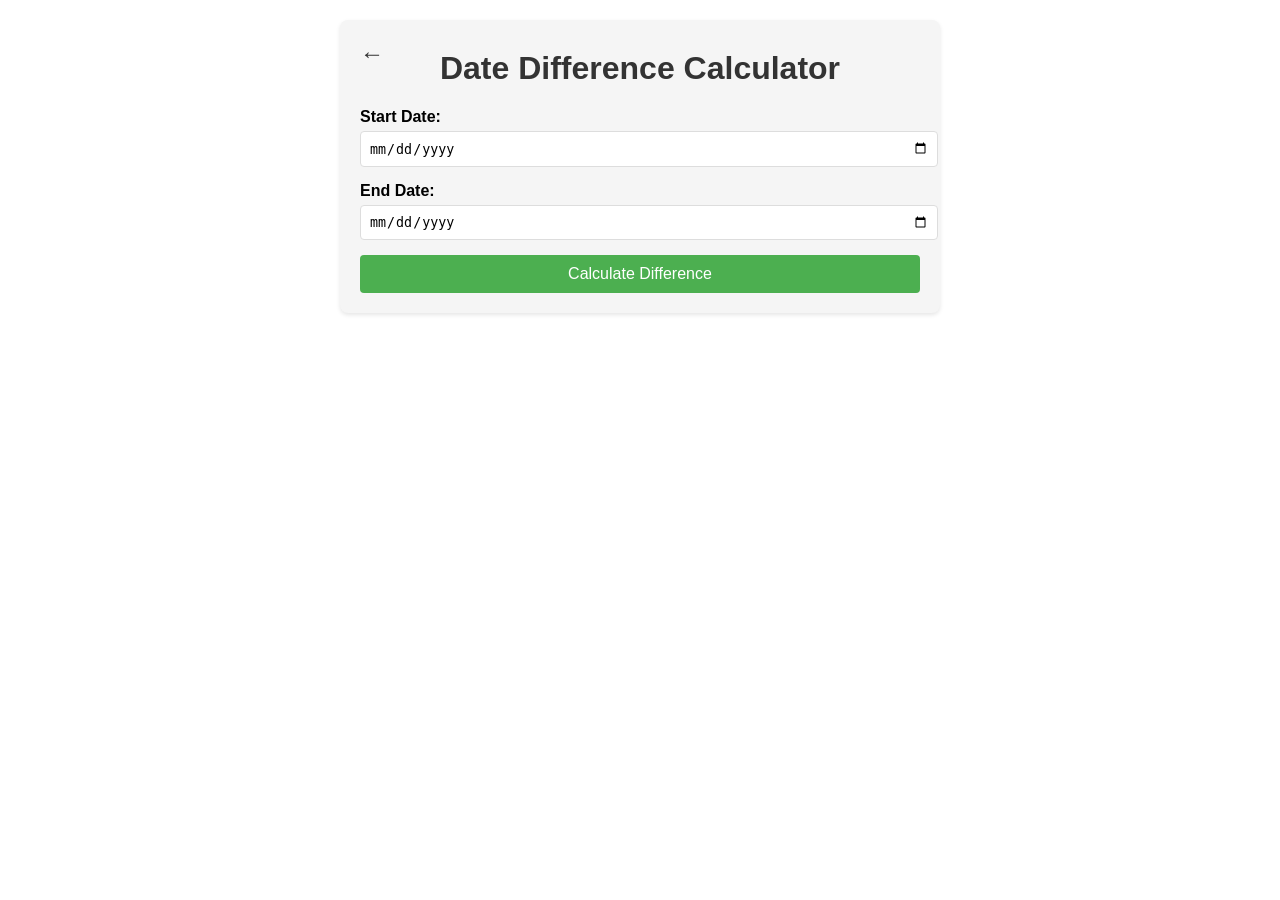
<file: Date Difference Calculator.html>
<!DOCTYPE html>
<html lang="en">
<head>
    <meta charset="UTF-8">
    <meta name="viewport" content="width=device-width, initial-scale=1.0">
    <title>Date Difference Calculator</title>
    <style>
        body {
            font-family: Arial, sans-serif;
            max-width: 600px;
            margin: 0 auto;
            padding: 20px;
        }
        .container {
            background-color: #f5f5f5;
            padding: 20px;
            border-radius: 8px;
            box-shadow: 0 2px 4px rgba(0,0,0,0.1);
            position: relative;
        }
        h1 {
            color: #333;
            text-align: center;
            margin-top: 10px;
        }
        .date-input {
            margin: 15px 0;
        }
        label {
            display: block;
            margin-bottom: 5px;
            font-weight: bold;
        }
        input[type="date"] {
            padding: 8px;
            width: 100%;
            border: 1px solid #ddd;
            border-radius: 4px;
        }
        button {
            background-color: #4CAF50;
            color: white;
            padding: 10px 15px;
            border: none;
            border-radius: 4px;
            cursor: pointer;
            font-size: 16px;
            width: 100%;
        }
        button:hover {
            background-color: #45a049;
        }
        #result {
            margin-top: 20px;
            padding: 15px;
            background-color: #e9f7ef;
            border-radius: 4px;
            display: none;
        }
        .back-arrow {
            position: absolute;
            top: 20px;
            left: 20px;
            font-size: 24px;
            color: #333;
            text-decoration: none;
        }
        .back-arrow:hover {
            color: #000;
        }
    </style>
</head>
<body>
    <div class="container">
        <a href="index.html" class="back-arrow">←</a>
        <h1>Date Difference Calculator</h1>
        
        <div class="date-input">
            <label for="date1">Start Date:</label>
            <input type="date" id="date1" name="date1">
        </div>
        
        <div class="date-input">
            <label for="date2">End Date:</label>
            <input type="date" id="date2" name="date2">
        </div>
        
        <button onclick="calculateDifference()">Calculate Difference</button>
        
        <div id="result"></div>
    </div>

    <script>
        function calculateDifference() {
            // Get the dates from the input fields
            const date1Str = document.getElementById('date1').value;
            const date2Str = document.getElementById('date2').value;
            
            // Check if both dates are selected
            if (!date1Str || !date2Str) {
                alert('Please select both dates');
                return;
            }
            
            // Convert strings to Date objects
            const date1 = new Date(date1Str);
            const date2 = new Date(date2Str);
            
            // Calculate the difference in milliseconds
            const diffTime = Math.abs(date2 - date1);
            
            // Convert to days
            const diffDays = Math.ceil(diffTime / (1000 * 60 * 60 * 24)); 
            
            // Calculate years, months, and remaining days
            let years = date2.getFullYear() - date1.getFullYear();
            let months = date2.getMonth() - date1.getMonth();
            let days = date2.getDate() - date1.getDate();
            
            if (days < 0) {
                months--;
                // Get the last day of the previous month
                const lastDay = new Date(date2.getFullYear(), date2.getMonth(), 0).getDate();
                days += lastDay;
            }
            
            if (months < 0) {
                years--;
                months += 12;
            }
            
            // Display the result
            const resultDiv = document.getElementById('result');
            resultDiv.style.display = 'block';
            
            resultDiv.innerHTML = `
                <h3>Result:</h3>
                <p><strong>Total difference:</strong> ${diffDays} day(s)</p>
                <p><strong>Detailed difference:</strong> ${years} year(s), ${months} month(s), and ${days} day(s)</p>
                <p><strong>Start Date:</strong> ${date1.toDateString()}</p>
                <p><strong>End Date:</strong> ${date2.toDateString()}</p>
            `;
        }
    </script>
</body>
</html>
</file>
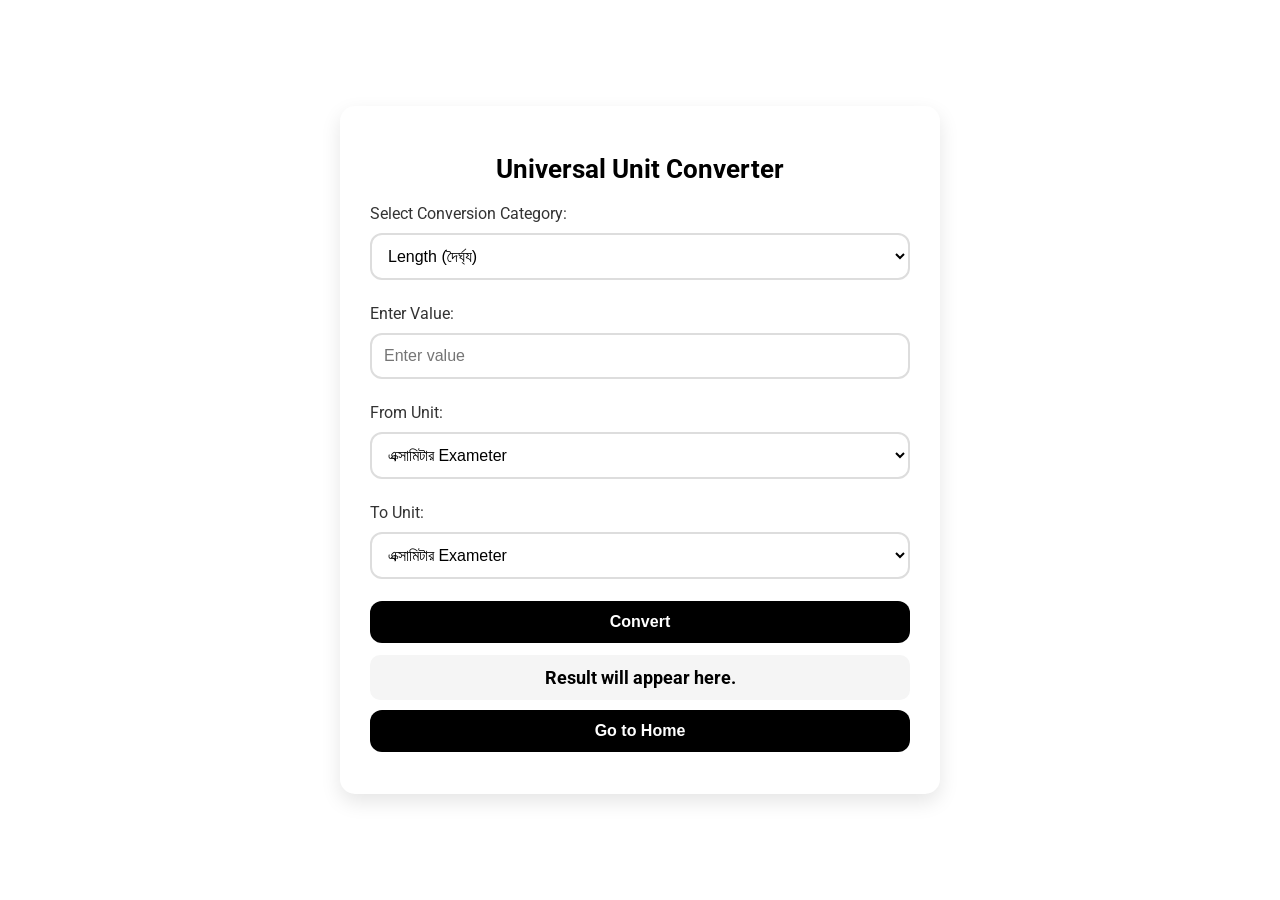
<file: index1.html>
<!DOCTYPE html>
<html lang="en">
<head>
    <meta charset="UTF-8">
    <meta name="viewport" content="width=device-width, initial-scale=1.0">
    <title>Universal Unit Converter</title>
    <link href="https://fonts.googleapis.com/css2?family=Roboto:wght@400;700&display=swap" rel="stylesheet">
    <link rel="stylesheet" href="./style.css">
</head>
<body>
    <div class="converter-container">
        <h1>Universal Unit Converter</h1>
        
        <label for="category">Select Conversion Category:</label>
        <select id="category" onchange="populateUnits()">
            <option value="length"> Length (দৈর্ঘ্য)</option>
            <option value="weight">Weight (ওজন)</option>
            <option value="time">Time (সময়)</option>
            <option value="temperature">Temperature (তাপমাত্রা)</option>
            <option value="electricCurrent">ElectricCurrent (তড়িৎ প্রবাহ)</option>
            <option value="luminousFlux">LuminousFlux (দিপন তীব্রতা)</option>
            <option value="amountOfSubstance">Amount Of Substance (পদার্থের পরিমাণ)</option>
            <option value="speed">Speed (গতি)</option>
            <option value="volume">Volume (আয়তন)</option>
            <option value="area">Area (এলাকা)</option>
            <option value="pressure">Pressure (চাপ)</option>
            <option value="Density">Density (ঘনত্ব)</option>
            <option value="energy">Energy (শক্তি)</option>
            <option value="power">Power (ক্ষমতা)</option>
            <option value="frequency">Frequency (কম্পাঙ্ক)</option>
            <option value="angle">Angle (কোণ)</option>
            <option value="bit">Data Units (বিট এবং বাইট)</option>
        </select>
 
        <div id="conversionSection">
            <label for="inputValue">Enter Value:</label>
            <input type="number" id="inputValue" placeholder="Enter value">
            
            <label for="fromUnit">From Unit:</label>
            <select id="fromUnit"></select>
            
            <label for="toUnit">To Unit:</label>
            <select id="toUnit"></select>
            
            <button onclick="convertUnit()">Convert</button>
            <div class="output" id="output">Result will appear here.</div>
        </div>
        <button class="back-button" onclick="goBack()">Go to Home</button>
    </div>


    <script>
        const unitData = {
  length: {
      units: {
      // International Units
      "এক্সামিটার Exameter": 1e18,               
      "পেটামিটার Petameter": 1e15,               
      "টেরামিটার Terameter": 1e12,               
      "গিগামিটার Gigameter": 1e9,            
      "মেগামিটার Megameter": 1e6,             
      "কিলোমিটার Kilometer (km)": 1000,       
      "হেক্টোমিটার Hectometer": 100,            
      "ডেকামিটার Decameter": 10,               
      "মিটার Meter (m)": 1,                
      "ডেসিমিটার Decimeter": 0.1,            
      "সেন্টিমিটার Centimeter (cm)": 0.01,       
      "মিলিমিটার Millimeter (mm)": 0.001,        
      "মাইক্রোমিটার Micrometer (μm)": 1e-6,      
      "ন্যানোমিটার Nanometer (nm)": 1e-9,        
      "পিকোমিটার Picometer (pm)": 1e-12,       
      "ফেমটোমিটার Femtometer (fm)": 1e-15,      
      "অ্যাটোমিটার Attometer (am)": 1e-18,       
      "মাইল Mile (mi)": 1609.34,                 
      "ইঞ্চি Inch (in)": 0.0254,                 
      "ফুট Foot (ft)": 0.3048,                 
      "ইয়ার্ড Yard (yd)": 0.9144,                
      "নটিক্যাল মাইল Nautical mile": 1852,      
      "অ্যাংস্ট্রাম Angstrom (Å)": 1e-10,        
      
      // Regional Units in Bangladesh
      "হাত Haat": 0.457,                          
      "গজ Gaz": 0.914,                            
      "বিন্দু Bindu": 0.0002,                      
      
      // International Traditional Units
      "রড Rod": 5.0292,                          
      "চেইন Chain": 20.1168,                      
      "লিঙ্ক Link": 0.201168,                      
      "কিউবিট Cubit": 0.4572,                    
      "ভারতীয় মাইল Mile (Indian)": 1609.344,     
      "ফারলং Furlong": 201.168,                  
      "পোল Pole": 5.5,                            
      },
      
              convert: (value, from, to) => (value * from) / to
          },


          weight: {
              units: {
                // International Units
                "কিলোগ্রাম Kilogram (Kg)": 1000,
                "গ্রাম Gram (gm)": 1,
                "মিলিগ্রাম Milligram (mg)": 0.001,
                "মেট্রিক টন Metric Ton (T)": 1e6,
                "পাউন্ড Pound (lb)": 453.592,
                "আউন্স Ounce (oz)": 28.3495,
                "ক্যারট Carat": 0.2,
                "সের Ser": 933.10,
                "তোলা Tola": 11.664,
                "ভরি Vori": 11.6666,
                "কুইন্টাল Quintal": 100,
                "স্টোন Stone": 6350.29,
                "গ্রেইন Grain": 0.06479891,
                "পিকুল Picul": 60.480,
                "দ্রাম Dram": 1.7718,
                "চীনা জিন Chinese Jin": 500,
                "হংকং ক্যাটি HongKong Catty": 604.79,
                "তঞ্জোরে তোলা Tanjore Tola": 11.6666,
                "বাংলাদেশ টন Bangladesh Ton": 1000
              },
              convert: (value, from, to) => (value * from) / to
            },

            
            time: {
              units: {
                "মিলিসেকেন্ড Millisecond": 0.001,
                "মাইক্রোসেকেন্ড Microsecond": 1e-6,
                "নানোসেকেন্ড Nanosecond": 1e-9,
                "সেকেন্ড Second": 1,
                "পালক Palak": 24,
                "প্রহর Prahar": 10800,
                "মিনিট Minute": 60,
                "ঘণ্টা Hour": 3600,
                "দিন Day": 86400,
                "সপ্তাহ Week": 604800,
                "মাস Month": 2592000,
                "বছর Year": 31536000,
                "লিপইয়ার LeapYear": 31622400,
                "দশক Decade": 315360000,
                "শতাব্দী Century": 3153600000,
                "সহস্রাব্দ Millennium": 31536000000,
                "ফোর্টনাইট Fortnight": 1209600,
                "কোয়ার্টার Quarter": 7884000,
                "সৌর বছর SolarYear": 365.25 * 86400,
                "সিডেরিয়াল বছর SiderealYear": 365.25636 * 86400,
                "জুলিয়ান বছর JulianYear": 31557600,
                "এক বিলিয়ন বছর BillionYears": 31536000000000
              },
              convert: (value, from, to) => (value * from) / to
            },
            
            temperature: {
              units: {
                "সেলসিয়াস Celsius (°C)": "C",
                "ফারেনহাইট Fahrenheit (°F)": "F",
                "কেলভিন Kelvin (K)": "K",
                "র্যাঙ্কিন Rankine (°R)": "°R",
                "রেওমুর Reaumur (°Re)": "°Re",
                "ডেলিসলে Delisle (°De)": "°De",
                "নিউটন Newton (°N)": "°N",
                "রোমার Rømer (°Ro)": "°Ro",
                "লুথার Luther (°Lu)": "°Lu",
                "প্লাঙ্ক Planck (°Pl)": "°Pl",
                "সেন্টিগ্রেড Centigrade (°C)": "C"
              },
              convert: (value, from, to) => {
                if (from === "C" && to === "F") return (value * 9/5) + 32;
                if (from === "F" && to === "C") return (value - 32) * 5/9;
                if (from === "C" && to === "K") return value + 273.15;
                if (from === "K" && to === "C") return value - 273.15;
                if (from === "F" && to === "K") return (value - 32) * 5/9 + 273.15;
                if (from === "K" && to === "F") return (value - 273.15) * 9/5 + 32;
                if (from === "C" && to === "°Ro") return value * 21/40 + 7.5;
                if (from === "°Ro" && to === "C") return (value - 7.5) * 40/21;
                if (from === "C" && to === "°Re") return value * 4/5;
                if (from === "°Re" && to === "C") return value * 5/4;
                if (from === "C" && to === "°De") return (100 - value) * 3/2;
                if (from === "°De" && to === "C") return 100 - value * 2/3;
                if (from === "C" && to === "°N") return value * 33/100;
                if (from === "°N" && to === "C") return value * 100/33;
                if (from === "C" && to === "°Pl") return value * 1.416784e-8;
                if (from === "°Pl" && to === "C") return value / 1.416784e-8;
                if (from === "C" && to === "°Lu") return value * 3.733333;
                if (from === "°Lu" && to === "C") return value / 3.733333;
                return value;
              }
            },

            
            electricCurrent: {
              units: {
                "অ্যাম্পিয়ার (A)": 1,
                "মিলি অ্যাম্পিয়ার (mA)": 0.001,
                "মাইক্রো অ্যাম্পিয়ার (μA)": 1e-6,
                "কিলো অ্যাম্পিয়ার (kA)": 1000,
                "মেগা অ্যাম্পিয়ার (MA)": 1e6,
                "স্ট্যাটঅ্যাম্পিয়ার (statA)": 3.33564e-10,
                "বায়ট (Bi)": 3.33564e-1,
                "অ্যাম্পের ব্যালান্স কারেন্ট (ABC)": 1
              },
              convert: (value, from, to) => (value * from) / to
            },
            
            luminousFlux: {
              units: {
                "লুমেন (lm)": 1,
                "লাক্স (lx)": 1,
                "ক্যান্ডেলা (cd)": 1,
                "নিট (nt)": 1,
                "ফুটক্যান্ডেল (fc)": 10.764,
                "আলোকীয় তীব্রতা (cd)": 1,
                "ল্যাম্বার্ট (L)": 318.3099,
                "স্টেরেডিয়ান (sr)": 1
              },
              convert: (value, from, to) => (value * from) / to
            },

            
            amountOfSubstance: {
              units: {
                "মোল (mol)": 1,
                "কিলোমোল (kmol)": 1e3,
                "মাইক্রোমোল (µmol)": 1e-6,
                "ন্যানোমোল (nmol)": 1e-9,
                "পিকোমোল (pmol)": 1e-12,
                "ফেমটোমোল (fmol)": 1e-15,
                "অ্যাটোমোল (amol)": 1e-18,
                "গ্রাম-মোল (g-mol)": 1
              },
              convert: (value, from, to) => (value * from) / to
            },
            
            speed: {
              units: {
                "মিটার প্রতি সেকেন্ড m/s": 1,
                "মিটার প্রতি ঘণ্টা m/h": 1609.34,
                "কিলোমিটার প্রতি সেকেন্ড km/s": 1000,
                "কিলোমিটার প্রতি ঘণ্টা km/h": 0.27778,
                "মাইল প্রতি সেকেন্ড mile/s": 1609.34,
                "মাইল প্রতি ঘণ্টা mile/h": 1.60934,
                "ফুট প্রতি সেকেন্ড ft/s": 0.3048,
                "ফুট প্রতি ঘণ্টা ft/h": 0.3048 / 3600,
                "নট knots": 0.514444,
                "মাচ Mach": 343,
                "আলোকবর্ষ প্রতি বছর light_years/year": 9.461e12,
                "নট (UK) knot (UK)": 0.514444,
                "আলোর গতি speed_of_light": 299792458
              },
              convert: (value, from, to) => (value * from) / to
            },

            
            volume:{
              units: {
                "ঘনমিটার m³": 1,
                "সেন্টিমিটার কিউব cm³": 1e-6,
                "সিসি cc": 1e-6,
                "মিলিমিটার কিউব mm³": 1e-9,
                "ডেসিমিটার কিউব dm³": 0.001,
                "লিটার liter": 0.001,
                "মিলিলিটার ml": 1e-6,
                "গ্যালন gallon": 0.00378541,
                "ব্যারেল barrel": 0.158987,
                "কাপ cup": 0.00454609,
                "টেবিলচামচ tablespoon": 0.0000148,
                "চা চামচ teaspoon": 0.00000493,
                "ফ্লুইড আউন্স (US) fluid ounce (fl oz)": 2.95735e-5,
                "ইউএস গ্যালন US gallon (gal)": 0.00378541,
                "ইম্পেরিয়াল গ্যালন (UK gal) Imperial gallon (UK gal)": 0.00454609,
                "কোয়ার্ট (US) quart (qt)": 0.000946353,
                "পিন্ট (US) pint (pt)": 0.000473176,
                "কাপ (US) cup (US)": 0.000236588,
                "ফ্লুইড ড্রাম fluid dram (fl dr)": 3.6967e-6,
                "মিলিমিটার মিলিমিটার (mm)": 1e-6,
                "বুশেল (US) bushel (US)": 0.0352391,
                "ব্যারেল (UK) barrel (UK)": 0.163659,
              },
              convert: (value, from, to) => (value * from) / to
            },
            
            area:{
              units: {
                "বর্গমিটার m²": 1,
                "বর্গকিলোমিটার km²": 1e6,
                "বর্গসেন্টিমিটার cm²": 1e-4,
                "হেক্টর hectare": 1e4,
                "একর acre": 4046.86,
                "বর্গমাইল mile²": 2.58999e6,
                "বর্গগজ y²": 0.836127,
                "বর্গফুট ft²": 0.092903,
                "বর্গইঞ্চি in²": 0.00064516,
                "বর্গমিলিমিটার mm²": 1e-6,
                "বর্গরড rod²": 25.2929,
                "বর্গচেইন chain²": 404.686,
                "বার্ন barn": 1e-28,
                "বিঘা bigha": 1337.8,
                "কাঠা katha": 66.89,
                "ডেসিমেল decimal": 40.4686,
                "শতাংশ shotangsho": 40.4686,
                "গন্ডা gonda": 1.65,
                "পরা pora": 25.2929,
                "কাঠা kantha": 334.45,
                "কানি kani": 17280,
                "গন্ডা প্রতি কানি gonda_per_kani": 20,
                "সাই কানি sai_kani": 120,
                "কাচ্চা কানি kachcha_kani": 40,
                "বিঘা bigha": 1337.8,
                "ছটাক shotak": 45,
                "একর acre": 4046.86,
              },
              convert: (value, from, to) => (value * from) / to
            },
            
            pressure:{
              units: {
                "প্যাসকেল Pascal (Pa)": 1,
                "নিউটন প্রতি বর্গমিটার N/m²": 1,
                "কিলোপ্যাসকেল Kilopascal (kPa)": 1000,
                "মিমি পারদ mmHg": 133.322,
                "সেমি পারদ cmHg": 1333.22,
                "অ্যাটমস্ফিয়ার atm": 101325,
                "বার bar": 100000,
                "টর torr": 133.322,
                "পাউন্ড প্রতি বর্গইঞ্চি psi": 6894.76,
                "ইঞ্চি পারদ inchHg": 3386.39,
                "মিমি জল mmH2O": 9.80665,
                "সেমি জল cmH2O": 98.0665,
                "অ্যাটমোস্ফিয়ারিক চাপ atm": 101325,
                "কিলোগ্রাম ফোর্স প্রতি সেমি বর্গ kgf/cm²": 98066.5,
                "ডাইন প্রতি সেমি বর্গ dyne/cm²": 0.1,
              },
              convert: (value, from, to) => (value * from) / to
            },
            
            density:{
              units: {
                "কিলোগ্রাম প্রতি ঘনমিটার Kg/m³": 1,
                "গ্রাম প্রতি সেন্টিমিটার কিউব g/cm³": 1000,
                "গ্রাম প্রতি কিউব সেন্টিমিটার g/cc": 1000,
                "গ্রাম প্রতি মিলিলিটার g/ml": 1000,
                "গ্রাম প্রতি ঘনমিটার g/m³": 0.001,
                "মিলিগ্রাম প্রতি লিটার mg/L": 0.001,
                "গ্রাম প্রতি লিটার g/L": 1,
                "কিলোগ্রাম প্রতি লিটার Kg/L": 1000,
                "পাউন্ড প্রতি ঘনফুট lb/ft³": 16.0185,
                "আউন্স প্রতি ইঞ্চি কিউব oz/in³": 0.57804,
                "পাউন্ড প্রতি ইঞ্চি কিউব lb/in³": 0.0361273,
                "টন প্রতি ঘনফুট ton/ft³": 0.00057804,
                "টন প্রতি ঘনমিটার ton/m³": 0.000907184,
                "স্লাগ প্রতি ঘনফুট slug/ft³": 0.0160185,
                "কিলোগ্রাম প্রতি সেন্টিমিটার কিউব kg/cm³": 1000,
                "গ্রাম প্রতি মিলিলিটার g/mL": 1,
                "কিলোগ্রাম প্রতি ডেসিমিটার কিউব kg/dm³": 1,
              },
              convert: (value, from, to) => (value * from) / to
            },
            
            energy:{
              units: {
                "জুল (Joule)": 1,
                "কিলোজুল (Kilojoule)": 1000,
                "অ্যাটমিক মাস ইউনিট (AMU)": 1.493e+10,
                "এর্গ (erg)": 1e7,
                "ক্যালরি (Calorie)": 4.184,
                "কিলোক্যালরি (Kilocalorie)": 4184,
                "ওয়াট-ঘণ্টা (Watt-hour)": 3600,
                "কিলোওয়াট-ঘণ্টা (Kilowatt-hour)": 3600000,
                "ইলেকট্রনভোল্ট (Electronvolt)": 1.60218e-19,
                "মেগাএলেকট্রনভোল্ট (Megaelectronvolt)": 1.60218e-13,
                "বিটিইউ (BTU)": 1055.06,
                "থার্ম (Therm)": 1.055e+5,
                "ফুট-পাউন্ড (Foot-pound)": 1.35582,
                "কিলোক্যালরি (kcal)": 4184,
                "হর্সপাওয়ার-ঘণ্টা (Horsepower-hour)": 2684519.55,
                "টন TNT (TNT)": 4184000000,
                "কিলোজুল (Kilojoule)": 1000,
                "ওয়াট (W)": 1,
                "কিলোওয়াট ঘণ্টা (KWh)": 3600000,
                "জেটাজুল (Zettajoule)": 1e21,
                "গিগাজুল (GigaJoule)": 1e9,
              },
              convert: (value, from, to) => (value * from) / to
            },
            
            power:{
              units: {
                "ওয়াট (Watt)": 1,
                "জুল প্রতি সেকেন্ড (J/s)": 1,
                "হর্সপাওয়ার (horsepower)": 745.7,
                "কিলোওয়াট (Kilowatt)": 1000,
                "মেগাওয়াট (Megawatt)": 1000000,
                "গিগাওয়াট (Gigawatt)": 1e9,
                "টেরাওয়াট (Terawatt)": 1e12,
                "মিলিওয়াট (Milliwatt)": 1e-3,
                "মাইক্রোওয়াট (Microwatt)": 1e-6,
                "কিলোজুল প্রতি ঘণ্টা (Kilojoule per hour)": 0.277777,
                "বিটিইউ প্রতি ঘণ্টা (BTU/h)": 0.293071,
                "হর্সপাওয়ার ঘণ্টা (horsepower-hour)": 2684519.55,
                "ক্যালরি প্রতি সেকেন্ড (Calorie per second)": 4.184,
                "এর্গ প্রতি সেকেন্ড (Erg per second)": 1e-7,
                "ওয়াট-ঘণ্টা (Watt-hour)": 3600,
                "কিলোওয়াট-ঘণ্টা (Kilowatt-hour)": 3600000,
                "মেগাওয়াট-ঘণ্টা (Megawatt-hour)": 3.6e9,
                "গিগাওয়াট-ঘণ্টা (Gigawatt-hour)": 3.6e12,
              },
              convert: (value, from, to) => (value * from) / to
            },
            
           angle:{
              units: {
                "ডিগ্রি (Degree)": 1,
                "রেডিয়ান (Radian)": 57.2958,
                "গ্রেডিয়ান (Gradian)": 0.9,
                "মিনিট (Minute)": 1 / 60,
                "সেকেন্ড (Second)": 1 / 3600,
                "পূর্ণবৃত্ত (Circle)": 360,
                "সোজা কোণ (Right angle)": 90,
                "কোয়ার্টার (Quadrant)": 90,
                "টার্ন (Turn)": 360,
                "অর্ধেক টার্ন (Half turn)": 180,
                "পাই (Pi)": 3.14159,
              },
              convert: (value, from, to) => (value * from) / to
            },

            
            frequency:{
              units: {
                "হার্জ (Hertz)": 1,
                "কিলোহার্জ (KiloHertz)": 1000,
                "মেগাহার্জ (MegaHertz)": 1e6,
                "গিগাহার্জ (GigaHertz)": 1e9,
                "টেরাহার্জ (TeraHertz)": 1e12,
                "পেটাহার্জ (PetaHertz)": 1e15,
                "এক্সাহার্জ (ExaHertz)": 1e18,
                "জেটাহার্জ (ZettaHertz)": 1e21,
                "ইয়টাহার্জ (YottaHertz)": 1e24,
                "সাইকেল প্রতি সেকেন্ড (Cycles per second)": 1,
                "রেডিয়ান প্রতি সেকেন্ড (Radian per second)": 1,
                "প্রতি মিনিটে ঘূর্ণন (RPM)": 1 / 60,
                "কোণীয় ফ্রিকোয়েন্সি (Angular frequency)": 1,
              },
              convert: (value, from, to) => (value * from) / to
            },
            
            bit:{
              units: {
                "বিট (Bit)": 1,
                "বাইট (Byte)": 8,
                "কিলোবাইট (KB)": 1024,
                "মেগাবাইট (MB)": 1024 * 1024,
                "গিগাবাইট (GB)": 1024 * 1024 * 1024,
                "টেরাবাইট (TB)": 1024 * 1024 * 1024 * 1024,
                "পেটাবাইট (PB)": 1024 * 1024 * 1024 * 1024 * 1024,
                "এক্সাবাইট (EB)": 1024 * 1024 * 1024 * 1024 * 1024 * 1024,
                "জেটাবাইট (ZB)": 1024 * 1024 * 1024 * 1024 * 1024 * 1024 * 1024,
                "ইয়টাবাইট (YB)": 1024 * 1024 * 1024 * 1024 * 1024 * 1024 * 1024 * 1024,
                "কিলোবিট (Kb)": 1000,
                "মেগাবিট (Mb)": 1000 * 1000,
                "গিগাবিট (Gb)": 1000 * 1000 * 1000,
                "টেরাবিট (Tb)": 1000 * 1000 * 1000 * 1000,
                "পেটাবিট (Pb)": 1000 * 1000 * 1000 * 1000 * 1000,
                "এক্সাবিট (Eb)": 1000 * 1000 * 1000 * 1000 * 1000 * 1000,
              },
              convert: (value, from, to) => (value * from) / to
            }
            
};

let currentCategory = "length";

function populateUnits() {
const category = document.getElementById("category").value;
currentCategory = category;
const units = unitData[category].units;

// Populate from unit select
const fromUnitSelect = document.getElementById("fromUnit");
const toUnitSelect = document.getElementById("toUnit");

fromUnitSelect.innerHTML = "";
toUnitSelect.innerHTML = "";

if (category === "base") {
unitData[category].units.forEach(unit => {
  const option = document.createElement("option");
  option.value = unit;
  option.textContent = unit.charAt(0).toUpperCase() + unit.slice(1);
  fromUnitSelect.appendChild(option);
  toUnitSelect.appendChild(option.cloneNode(true));
});
} else {
for (const unit in units) {
  const option = document.createElement("option");
  option.value = unit;
  option.textContent = unit.charAt(0) + unit.slice(1);
  fromUnitSelect.appendChild(option);

  const option2 = document.createElement("option");
  option2.value = unit;
  option2.textContent = unit.charAt(0) + unit.slice(1);
  toUnitSelect.appendChild(option2);
}
}

// If category is bit or base, handle those cases separately
if (category === "bit" || category === "base") {
document.getElementById("inputValue").type = "text";
} else {
document.getElementById("inputValue").type = "number";
}
}

function validateInput(value, category) {
if (!value || isNaN(value) || value < 0) return "Invalid input";
if (category === "base" && !/^[0-9A-Fa-f]+$/.test(value)) return "Invalid base value (only hex characters are allowed)";
return null;
}

function convertUnit() {
const value = document.getElementById("inputValue").value.trim();
const fromUnit = document.getElementById("fromUnit").value;
const toUnit = document.getElementById("toUnit").value;

const error = validateInput(value, currentCategory);
if (error) {
document.getElementById("output").innerText = error;
return;
}

const unit = unitData[currentCategory];
let result = "";

if (currentCategory === "base") {
// Base Conversion Logic
result = unit.convert(value, fromUnit, toUnit);
} else {
result = unit.convert(parseFloat(value), unit.units[fromUnit], unit.units[toUnit]);
}

document.getElementById("output").innerText = `Result: ${result}`;
}


      function goBack() {
          window.location.href = "index.html";
      }


populateUnits(); // Initially populate units when the page loads
    </script>

</body>
</html>
</file>
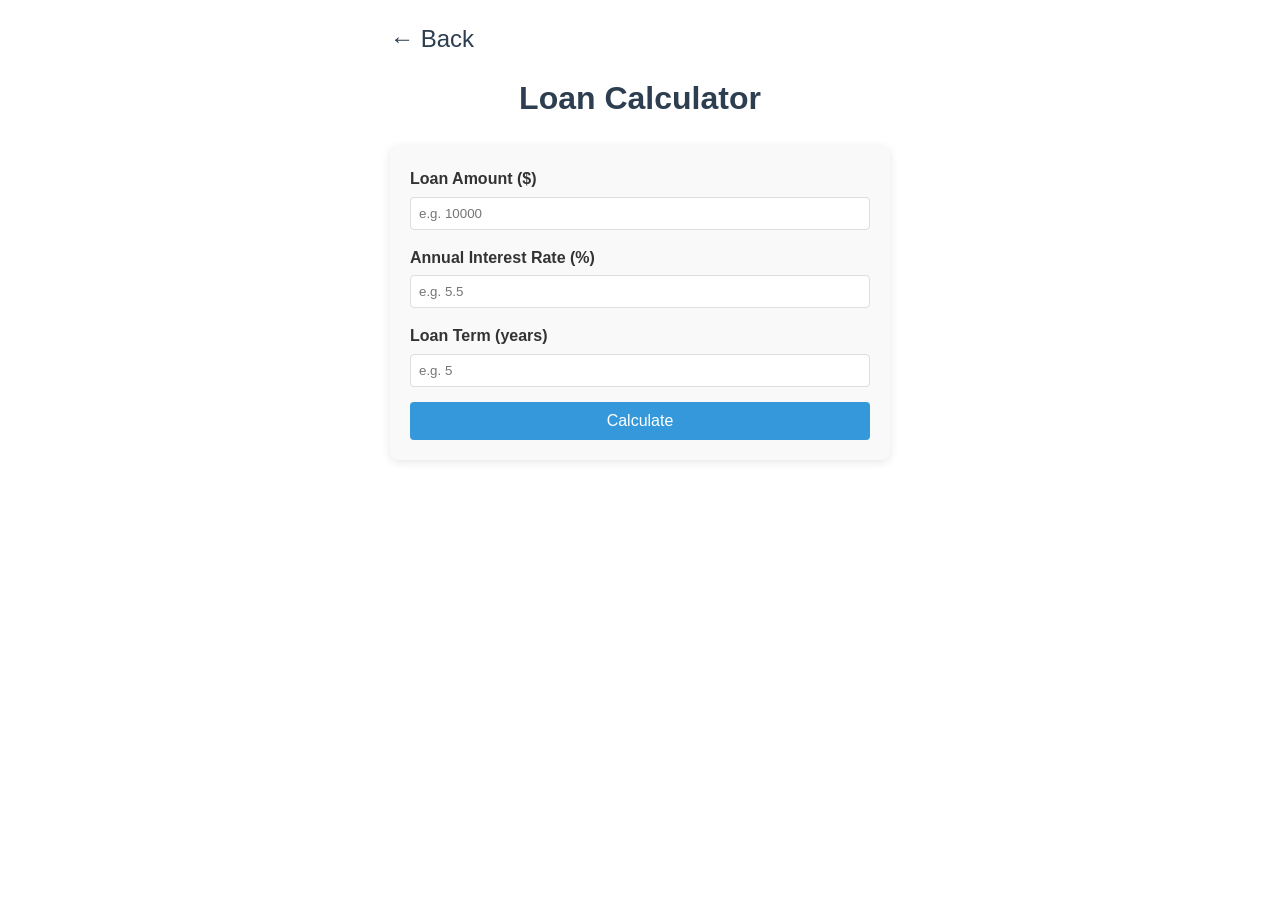
<file: Loan Calculator.html>
<!DOCTYPE html>
<html lang="en">
<head>
    <meta charset="UTF-8">
    <meta name="viewport" content="width=device-width, initial-scale=1.0">
    <title>Loan Calculator</title>
    <style>
        body {
            font-family: Arial, sans-serif;
            line-height: 1.6;
            max-width: 500px;
            margin: 0 auto;
            padding: 20px;
            color: #333;
        }
        
        .back-arrow {
            font-size: 24px;
            margin-bottom: 15px;
            display: inline-block;
            text-decoration: none;
            color: #2c3e50;
        }
        
        .back-arrow:hover {
            color: #3498db;
        }
        
        h1 {
            text-align: center;
            color: #2c3e50;
            margin-top: 0;
        }
        
        .calculator {
            background-color: #f9f9f9;
            border-radius: 8px;
            padding: 20px;
            box-shadow: 0 2px 10px rgba(0, 0, 0, 0.1);
        }
        
        .form-group {
            margin-bottom: 15px;
        }
        
        label {
            display: block;
            margin-bottom: 5px;
            font-weight: bold;
        }
        
        input {
            width: 100%;
            padding: 8px;
            border: 1px solid #ddd;
            border-radius: 4px;
            box-sizing: border-box;
        }
        
        button {
            background-color: #3498db;
            color: white;
            border: none;
            padding: 10px 15px;
            border-radius: 4px;
            cursor: pointer;
            width: 100%;
            font-size: 16px;
        }
        
        button:hover {
            background-color: #2980b9;
        }
        
        .results {
            margin-top: 20px;
            padding: 15px;
            background-color: #e8f4fc;
            border-radius: 4px;
            display: none;
        }
        
        .result-item {
            display: flex;
            justify-content: space-between;
            margin-bottom: 8px;
        }
        
        .result-value {
            font-weight: bold;
        }
    </style>
</head>
<body>
    <a href="index.html" class="back-arrow">← Back</a>
    <h1>Loan Calculator</h1>
    
    <div class="calculator">
        <div class="form-group">
            <label for="loan-amount">Loan Amount ($)</label>
            <input type="number" id="loan-amount" placeholder="e.g. 10000">
        </div>
        
        <div class="form-group">
            <label for="interest-rate">Annual Interest Rate (%)</label>
            <input type="number" id="interest-rate" placeholder="e.g. 5.5" step="0.01">
        </div>
        
        <div class="form-group">
            <label for="loan-term">Loan Term (years)</label>
            <input type="number" id="loan-term" placeholder="e.g. 5">
        </div>
        
        <button id="calculate-btn">Calculate</button>
        
        <div class="results" id="results">
            <h3>Loan Summary</h3>
            <div class="result-item">
                <span>Monthly Payment:</span>
                <span class="result-value" id="monthly-payment"></span>
            </div>
            <div class="result-item">
                <span>Total Payment:</span>
                <span class="result-value" id="total-payment"></span>
            </div>
            <div class="result-item">
                <span>Total Interest:</span>
                <span class="result-value" id="total-interest"></span>
            </div>
        </div>
    </div>

    <script>
        document.getElementById('calculate-btn').addEventListener('click', function() {
            // Get input values
            const loanAmount = parseFloat(document.getElementById('loan-amount').value);
            const interestRate = parseFloat(document.getElementById('interest-rate').value) / 100 / 12;
            const loanTerm = parseFloat(document.getElementById('loan-term').value) * 12;
            
            // Validate inputs
            if (isNaN(loanAmount) || isNaN(interestRate) || isNaN(loanTerm)) {
                alert('Please enter valid numbers for all fields');
                return;
            }
            
            // Calculate monthly payment
            const monthlyPayment = (loanAmount * interestRate * Math.pow(1 + interestRate, loanTerm)) / 
                                  (Math.pow(1 + interestRate, loanTerm) - 1);
            
            // Calculate total payment and total interest
            const totalPayment = monthlyPayment * loanTerm;
            const totalInterest = totalPayment - loanAmount;
            
            // Display results
            document.getElementById('monthly-payment').textContent = '$' + monthlyPayment.toFixed(2);
            document.getElementById('total-payment').textContent = '$' + totalPayment.toFixed(2);
            document.getElementById('total-interest').textContent = '$' + totalInterest.toFixed(2);
            
            // Show results
            document.getElementById('results').style.display = 'block';
        });
    </script>
</body>
</html>
</file>
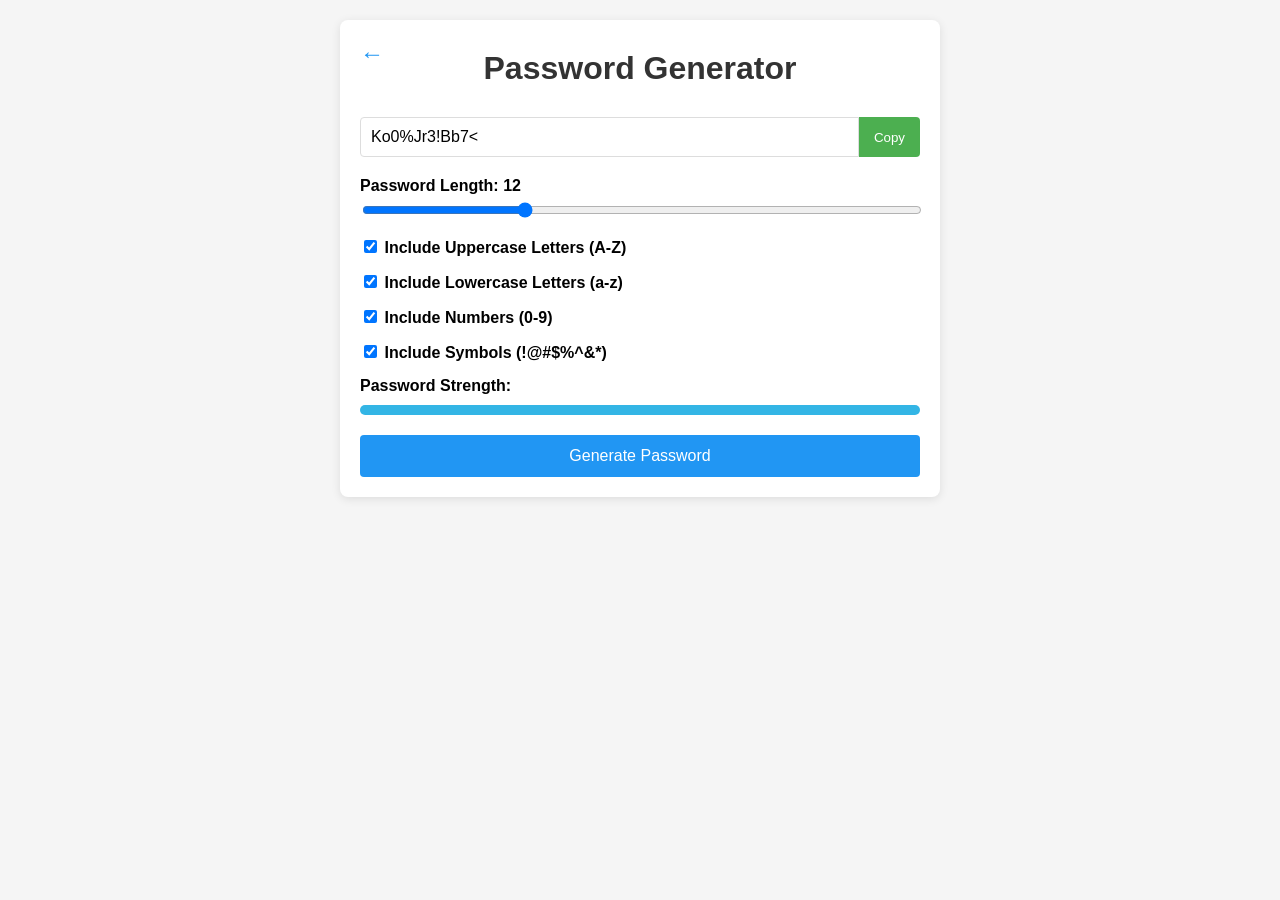
<file: Password Generator.html>
<!DOCTYPE html>
<html lang="en">
<head>
    <meta charset="UTF-8">
    <meta name="viewport" content="width=device-width, initial-scale=1.0">
    <title>Password Generator</title>
    <style>
        body {
            font-family: Arial, sans-serif;
            max-width: 600px;
            margin: 0 auto;
            padding: 20px;
            background-color: #f5f5f5;
        }
        .container {
            background-color: white;
            padding: 20px;
            border-radius: 8px;
            box-shadow: 0 2px 10px rgba(0, 0, 0, 0.1);
            position: relative;
        }
        .back-arrow {
            position: absolute;
            top: 20px;
            left: 20px;
            font-size: 24px;
            text-decoration: none;
            color: #2196F3;
            font-weight: bold;
        }
        h1 {
            text-align: center;
            color: #333;
            margin-top: 10px;
        }
        .password-display {
            display: flex;
            margin-bottom: 20px;
            margin-top: 30px;
        }
        #password {
            flex-grow: 1;
            padding: 10px;
            font-size: 16px;
            border: 1px solid #ddd;
            border-radius: 4px 0 0 4px;
        }
        #copy-btn {
            padding: 10px 15px;
            background-color: #4CAF50;
            color: white;
            border: none;
            border-radius: 0 4px 4px 0;
            cursor: pointer;
        }
        #copy-btn:hover {
            background-color: #45a049;
        }
        .controls {
            margin-bottom: 20px;
        }
        .control-group {
            margin-bottom: 15px;
        }
        label {
            display: block;
            margin-bottom: 5px;
            font-weight: bold;
        }
        input[type="range"] {
            width: 100%;
        }
        .length-display {
            text-align: center;
            font-size: 18px;
            margin-top: 5px;
        }
        #generate-btn {
            display: block;
            width: 100%;
            padding: 12px;
            background-color: #2196F3;
            color: white;
            border: none;
            border-radius: 4px;
            font-size: 16px;
            cursor: pointer;
        }
        #generate-btn:hover {
            background-color: #0b7dda;
        }
        .strength-meter {
            height: 10px;
            background-color: #eee;
            border-radius: 5px;
            margin-top: 10px;
            overflow: hidden;
        }
        .strength-bar {
            height: 100%;
            width: 0%;
            transition: width 0.3s, background-color 0.3s;
        }
    </style>
</head>
<body>
    <div class="container">
        <a href="index.html" class="back-arrow">←</a>
        <h1>Password Generator</h1>
        
        <div class="password-display">
            <input type="text" id="password" readonly>
            <button id="copy-btn">Copy</button>
        </div>
        
        <div class="controls">
            <div class="control-group">
                <label for="length">Password Length: <span id="length-value">12</span></label>
                <input type="range" id="length" min="4" max="32" value="12">
            </div>
            
            <div class="control-group">
                <label><input type="checkbox" id="uppercase" checked> Include Uppercase Letters (A-Z)</label>
            </div>
            
            <div class="control-group">
                <label><input type="checkbox" id="lowercase" checked> Include Lowercase Letters (a-z)</label>
            </div>
            
            <div class="control-group">
                <label><input type="checkbox" id="numbers" checked> Include Numbers (0-9)</label>
            </div>
            
            <div class="control-group">
                <label><input type="checkbox" id="symbols" checked> Include Symbols (!@#$%^&*)</label>
            </div>
            
            <div class="control-group">
                <label>Password Strength:</label>
                <div class="strength-meter">
                    <div class="strength-bar" id="strength-bar"></div>
                </div>
            </div>
        </div>
        
        <button id="generate-btn">Generate Password</button>
    </div>

    <script>
        document.addEventListener('DOMContentLoaded', function() {
            const lengthSlider = document.getElementById('length');
            const lengthValue = document.getElementById('length-value');
            const uppercase = document.getElementById('uppercase');
            const lowercase = document.getElementById('lowercase');
            const numbers = document.getElementById('numbers');
            const symbols = document.getElementById('symbols');
            const generateBtn = document.getElementById('generate-btn');
            const passwordField = document.getElementById('password');
            const copyBtn = document.getElementById('copy-btn');
            const strengthBar = document.getElementById('strength-bar');
            
            // Update length display when slider changes
            lengthSlider.addEventListener('input', function() {
                lengthValue.textContent = this.value;
            });
            
            // Generate password when button is clicked
            generateBtn.addEventListener('click', function() {
                const length = lengthSlider.value;
                const hasUpper = uppercase.checked;
                const hasLower = lowercase.checked;
                const hasNumber = numbers.checked;
                const hasSymbol = symbols.checked;
                
                passwordField.value = generatePassword(length, hasUpper, hasLower, hasNumber, hasSymbol);
                updateStrengthIndicator(passwordField.value);
            });
            
            // Copy password to clipboard
            copyBtn.addEventListener('click', function() {
                if (!passwordField.value) return;
                
                passwordField.select();
                document.execCommand('copy');
                
                // Visual feedback
                const originalText = copyBtn.textContent;
                copyBtn.textContent = 'Copied!';
                setTimeout(() => {
                    copyBtn.textContent = originalText;
                }, 2000);
            });
            
            // Generate password function
            function generatePassword(length, upper, lower, number, symbol) {
                let generatedPassword = '';
                const typesCount = upper + lower + number + symbol;
                const typesArr = [{upper}, {lower}, {number}, {symbol}].filter(item => Object.values(item)[0]);
                
                if (typesCount === 0) {
                    return '';
                }
                
                for (let i = 0; i < length; i += typesCount) {
                    typesArr.forEach(type => {
                        const funcName = Object.keys(type)[0];
                        generatedPassword += randomFunc[funcName]();
                    });
                }
                
                const finalPassword = generatedPassword.slice(0, length);
                return finalPassword;
            }
            
            // Random character generator functions
            const randomFunc = {
                upper: () => String.fromCharCode(Math.floor(Math.random() * 26) + 65),
                lower: () => String.fromCharCode(Math.floor(Math.random() * 26) + 97),
                number: () => String.fromCharCode(Math.floor(Math.random() * 10) + 48),
                symbol: () => {
                    const symbols = '!@#$%^&*(){}[]=<>/,.';
                    return symbols[Math.floor(Math.random() * symbols.length)];
                }
            };
            
            // Password strength indicator
            function updateStrengthIndicator(password) {
                const strength = calculatePasswordStrength(password);
                const strengthPercent = (strength / 4) * 100;
                
                strengthBar.style.width = strengthPercent + '%';
                
                // Change color based on strength
                if (strength <= 1) {
                    strengthBar.style.backgroundColor = '#ff4444'; // Weak
                } else if (strength <= 2) {
                    strengthBar.style.backgroundColor = '#ffbb33'; // Moderate
                } else if (strength <= 3) {
                    strengthBar.style.backgroundColor = '#00C851'; // Good
                } else {
                    strengthBar.style.backgroundColor = '#33b5e5'; // Strong
                }
            }
            
            function calculatePasswordStrength(password) {
                let strength = 0;
                
                // Length contributes to strength
                if (password.length >= 8) strength += 1;
                if (password.length >= 12) strength += 1;
                
                // Character variety contributes to strength
                if (/[A-Z]/.test(password)) strength += 1;
                if (/[a-z]/.test(password)) strength += 1;
                if (/[0-9]/.test(password)) strength += 1;
                if (/[^A-Za-z0-9]/.test(password)) strength += 1;
                
                // Cap at 4 for the meter
                return Math.min(strength, 4);
            }
            
            // Generate a password on page load
            generateBtn.click();
        });
    </script>
</body>
</html>
</file>
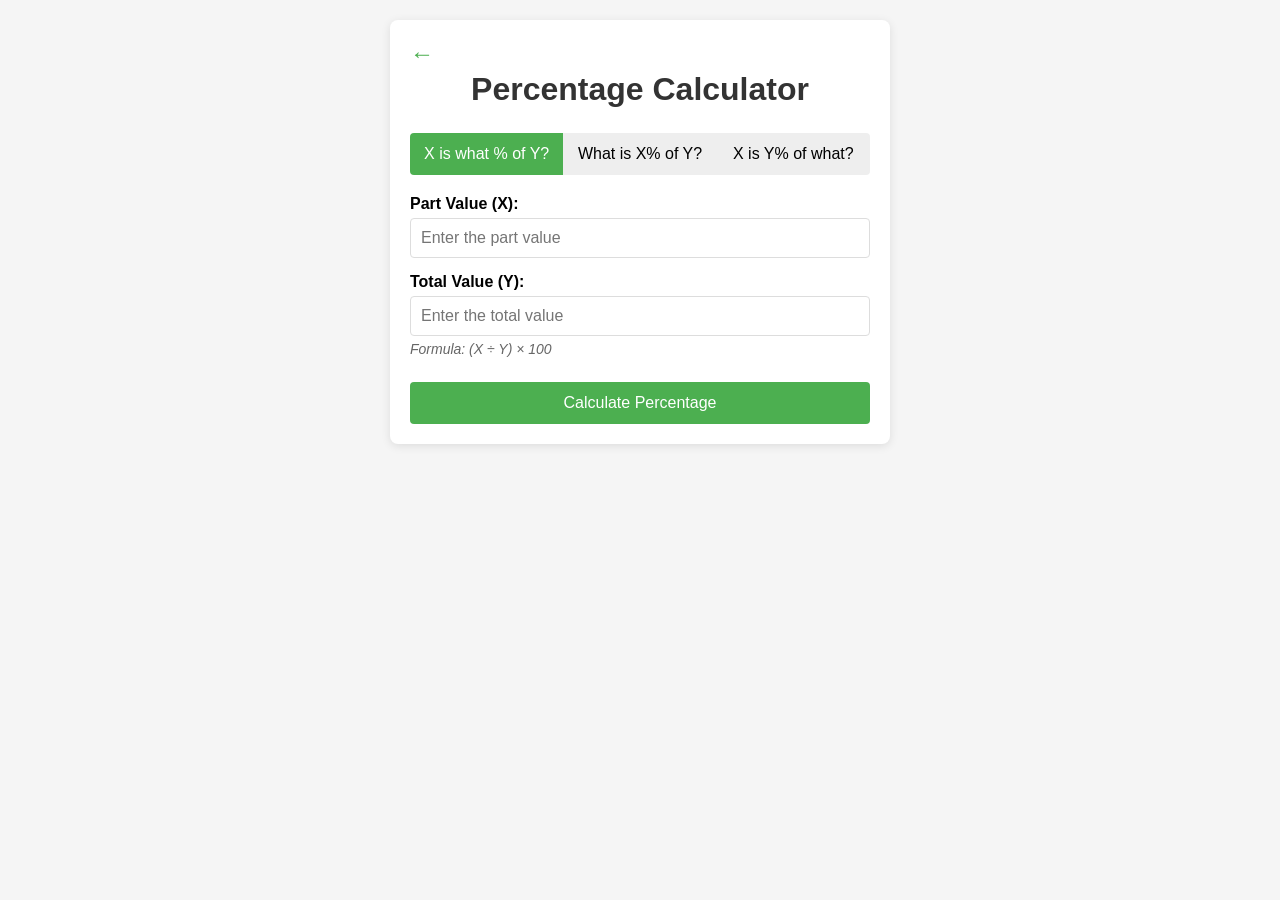
<file: Percentage Calculator.html>
<!DOCTYPE html>
<html lang="en">
<head>
    <meta charset="UTF-8">
    <meta name="viewport" content="width=device-width, initial-scale=1.0">
    <title>Percentage Calculator</title>
    <style>
        body {
            font-family: Arial, sans-serif;
            max-width: 500px;
            margin: 0 auto;
            padding: 20px;
            background-color: #f5f5f5;
        }
        .calculator {
            background-color: white;
            padding: 20px;
            border-radius: 8px;
            box-shadow: 0 2px 10px rgba(0,0,0,0.1);
            position: relative;
        }
        .back-arrow {
            position: absolute;
            top: 20px;
            left: 20px;
            font-size: 24px;
            color: #4CAF50;
            text-decoration: none;
            font-weight: bold;
        }
        h1 {
            color: #333;
            text-align: center;
            margin-bottom: 25px;
            padding-top: 10px;
        }
        .input-group {
            margin-bottom: 15px;
        }
        label {
            display: block;
            margin-bottom: 5px;
            font-weight: bold;
        }
        input {
            width: 100%;
            padding: 10px;
            border: 1px solid #ddd;
            border-radius: 4px;
            box-sizing: border-box;
            font-size: 16px;
        }
        button {
            background-color: #4CAF50;
            color: white;
            border: none;
            padding: 12px 15px;
            border-radius: 4px;
            cursor: pointer;
            width: 100%;
            font-size: 16px;
            margin-top: 10px;
            transition: background-color 0.3s;
        }
        button:hover {
            background-color: #45a049;
        }
        .result {
            margin-top: 20px;
            padding: 15px;
            background-color: #e9f7ef;
            border-radius: 4px;
            display: none;
            font-size: 18px;
        }
        .tabs {
            display: flex;
            margin-bottom: 20px;
            border-radius: 4px;
            overflow: hidden;
        }
        .tab {
            flex: 1;
            text-align: center;
            padding: 12px;
            background-color: #eee;
            cursor: pointer;
            transition: all 0.3s;
        }
        .tab:hover {
            background-color: #ddd;
        }
        .tab.active {
            background-color: #4CAF50;
            color: white;
        }
        .tab-content {
            display: none;
        }
        .tab-content.active {
            display: block;
        }
        .formula {
            font-size: 14px;
            color: #666;
            margin-top: 5px;
            font-style: italic;
        }
    </style>
</head>
<body>
    <div class="calculator">
        <a href="index.html" class="back-arrow">←</a>
        <h1>Percentage Calculator</h1>
        
        <div class="tabs">
            <div class="tab active" onclick="switchTab('find-percentage')">X is what % of Y?</div>
            <div class="tab" onclick="switchTab('find-value')">What is X% of Y?</div>
            <div class="tab" onclick="switchTab('find-total')">X is Y% of what?</div>
        </div>
        
        <!-- Find Percentage -->
        <div id="find-percentage" class="tab-content active">
            <div class="input-group">
                <label for="part1">Part Value (X):</label>
                <input type="number" id="part1" placeholder="Enter the part value">
            </div>
            <div class="input-group">
                <label for="total1">Total Value (Y):</label>
                <input type="number" id="total1" placeholder="Enter the total value">
                <div class="formula">Formula: (X ÷ Y) × 100</div>
            </div>
            <button onclick="calculatePercentage()">Calculate Percentage</button>
            <div id="result1" class="result"></div>
        </div>
        
        <!-- Find Value -->
        <div id="find-value" class="tab-content">
            <div class="input-group">
                <label for="percentage2">Percentage (X%):</label>
                <input type="number" id="percentage2" placeholder="Enter the percentage">
            </div>
            <div class="input-group">
                <label for="total2">Total Value (Y):</label>
                <input type="number" id="total2" placeholder="Enter the total value">
                <div class="formula">Formula: (X ÷ 100) × Y</div>
            </div>
            <button onclick="calculateValue()">Calculate Value</button>
            <div id="result2" class="result"></div>
        </div>
        
        <!-- Find Total -->
        <div id="find-total" class="tab-content">
            <div class="input-group">
                <label for="part3">Part Value (X):</label>
                <input type="number" id="part3" placeholder="Enter the part value">
            </div>
            <div class="input-group">
                <label for="percentage3">Percentage (Y%):</label>
                <input type="number" id="percentage3" placeholder="Enter the percentage">
                <div class="formula">Formula: (X ÷ Y) × 100</div>
            </div>
            <button onclick="calculateTotal()">Calculate Total</button>
            <div id="result3" class="result"></div>
        </div>
    </div>

    <script>
        // Switch between tabs
        function switchTab(tabId) {
            // Hide all tab contents
            document.querySelectorAll('.tab-content').forEach(content => {
                content.classList.remove('active');
            });
            
            // Deactivate all tabs
            document.querySelectorAll('.tab').forEach(tab => {
                tab.classList.remove('active');
            });
            
            // Activate selected tab and content
            document.getElementById(tabId).classList.add('active');
            event.currentTarget.classList.add('active');
        }
        
        // Calculate what percentage X is of Y
        function calculatePercentage() {
            const part = parseFloat(document.getElementById('part1').value);
            const total = parseFloat(document.getElementById('total1').value);
            
            if (isNaN(part)) {
                showError('Please enter a valid part value', 'result1');
                return;
            }
            
            if (isNaN(total) || total === 0) {
                showError('Please enter a valid total value (cannot be zero)', 'result1');
                return;
            }
            
            const percentage = (part / total) * 100;
            const resultElement = document.getElementById('result1');
            resultElement.innerHTML = `<strong>Result:</strong> ${formatNumber(part)} is <span style="color:#4CAF50;font-weight:bold">${formatNumber(percentage)}%</span> of ${formatNumber(total)}`;
            resultElement.style.display = 'block';
        }
        
        // Calculate what is X% of Y
        function calculateValue() {
            const percentage = parseFloat(document.getElementById('percentage2').value);
            const total = parseFloat(document.getElementById('total2').value);
            
            if (isNaN(percentage)) {
                showError('Please enter a valid percentage', 'result2');
                return;
            }
            
            if (isNaN(total)) {
                showError('Please enter a valid total value', 'result2');
                return;
            }
            
            const value = (percentage / 100) * total;
            const resultElement = document.getElementById('result2');
            resultElement.innerHTML = `<strong>Result:</strong> ${formatNumber(percentage)}% of ${formatNumber(total)} is <span style="color:#4CAF50;font-weight:bold">${formatNumber(value)}</span>`;
            resultElement.style.display = 'block';
        }
        
        // Calculate X is Y% of what number
        function calculateTotal() {
            const part = parseFloat(document.getElementById('part3').value);
            const percentage = parseFloat(document.getElementById('percentage3').value);
            
            if (isNaN(part)) {
                showError('Please enter a valid part value', 'result3');
                return;
            }
            
            if (isNaN(percentage) || percentage === 0) {
                showError('Please enter a valid percentage (cannot be zero)', 'result3');
                return;
            }
            
            const total = (part / percentage) * 100;
            const resultElement = document.getElementById('result3');
            resultElement.innerHTML = `<strong>Result:</strong> ${formatNumber(part)} is ${formatNumber(percentage)}% of <span style="color:#4CAF50;font-weight:bold">${formatNumber(total)}</span>`;
            resultElement.style.display = 'block';
        }
        
        // Helper function to show errors
        function showError(message, elementId) {
            const resultElement = document.getElementById(elementId);
            resultElement.innerHTML = `<span style="color:red">${message}</span>`;
            resultElement.style.display = 'block';
        }
        
        // Helper function to format numbers (add commas and limit decimals)
        function formatNumber(num) {
            // Round to 2 decimal places
            const rounded = Math.round(num * 100) / 100;
            
            // Format with commas and handle decimal places
            return rounded.toString().replace(/\B(?=(\d{3})+(?!\d))/g, ",");
        }
    </script>
</body>
</html>
</file>
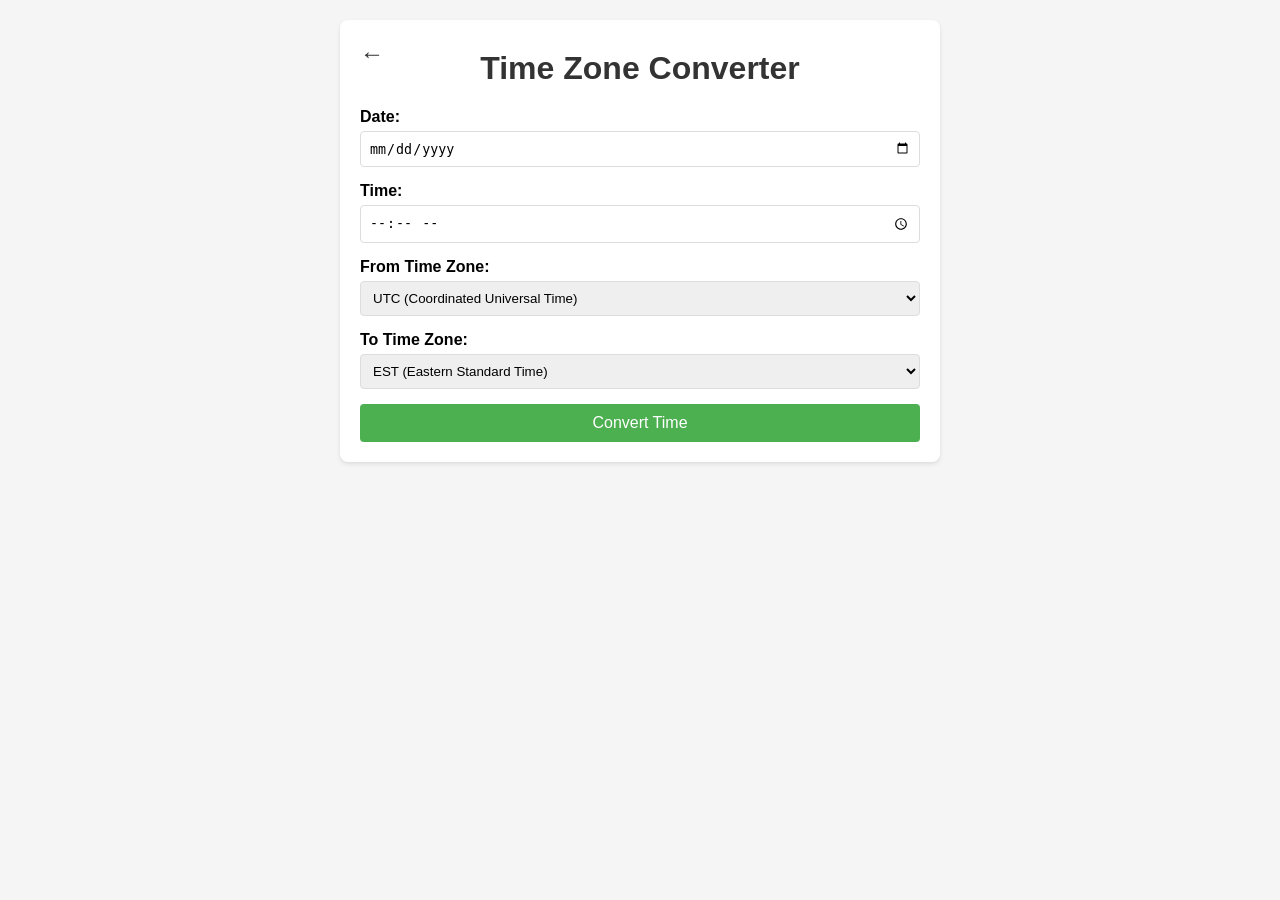
<file: Time Zone Converter.html>
<!DOCTYPE html>
<html lang="en">
<head>
    <meta charset="UTF-8">
    <meta name="viewport" content="width=device-width, initial-scale=1.0">
    <title>Time Zone Converter</title>
    <style>
        body {
            font-family: Arial, sans-serif;
            max-width: 600px;
            margin: 0 auto;
            padding: 20px;
            background-color: #f5f5f5;
        }
        .converter {
            background-color: white;
            padding: 20px;
            border-radius: 8px;
            box-shadow: 0 2px 4px rgba(0,0,0,0.1);
            position: relative;
        }
        .back-arrow {
            position: absolute;
            top: 20px;
            left: 20px;
            font-size: 24px;
            text-decoration: none;
            color: #333;
        }
        h1 {
            text-align: center;
            color: #333;
            margin-top: 0;
            padding-top: 10px;
        }
        .input-group {
            margin-bottom: 15px;
        }
        label {
            display: block;
            margin-bottom: 5px;
            font-weight: bold;
        }
        select, input {
            width: 100%;
            padding: 8px;
            border: 1px solid #ddd;
            border-radius: 4px;
            box-sizing: border-box;
        }
        button {
            background-color: #4CAF50;
            color: white;
            border: none;
            padding: 10px 15px;
            border-radius: 4px;
            cursor: pointer;
            width: 100%;
            font-size: 16px;
        }
        button:hover {
            background-color: #45a049;
        }
        .result {
            margin-top: 20px;
            padding: 15px;
            background-color: #e9f7ef;
            border-radius: 4px;
            display: none;
        }
    </style>
</head>
<body>
    <div class="converter">
        <a href="index.html" class="back-arrow">←</a>
        <h1>Time Zone Converter</h1>
        
        <div class="input-group">
            <label for="date">Date:</label>
            <input type="date" id="date" required>
        </div>
        
        <div class="input-group">
            <label for="time">Time:</label>
            <input type="time" id="time" required>
        </div>
        
        <div class="input-group">
            <label for="from-timezone">From Time Zone:</label>
            <select id="from-timezone">
                <option value="UTC">UTC (Coordinated Universal Time)</option>
                <option value="EST">EST (Eastern Standard Time)</option>
                <option value="PST">PST (Pacific Standard Time)</option>
                <option value="CST">CST (Central Standard Time)</option>
                <option value="MST">MST (Mountain Standard Time)</option>
                <option value="GMT">GMT (Greenwich Mean Time)</option>
                <option value="CET">CET (Central European Time)</option>
                <option value="EET">EET (Eastern European Time)</option>
                <option value="AEST">AEST (Australian Eastern Standard Time)</option>
                <option value="JST">JST (Japan Standard Time)</option>
                <option value="IST">IST (Indian Standard Time)</option>
            </select>
        </div>
        
        <div class="input-group">
            <label for="to-timezone">To Time Zone:</label>
            <select id="to-timezone">
                <option value="UTC">UTC (Coordinated Universal Time)</option>
                <option value="EST" selected>EST (Eastern Standard Time)</option>
                <option value="PST">PST (Pacific Standard Time)</option>
                <option value="CST">CST (Central Standard Time)</option>
                <option value="MST">MST (Mountain Standard Time)</option>
                <option value="GMT">GMT (Greenwich Mean Time)</option>
                <option value="CET">CET (Central European Time)</option>
                <option value="EET">EET (Eastern European Time)</option>
                <option value="AEST">AEST (Australian Eastern Standard Time)</option>
                <option value="JST">JST (Japan Standard Time)</option>
                <option value="IST">IST (Indian Standard Time)</option>
            </select>
        </div>
        
        <button onclick="convertTime()">Convert Time</button>
        
        <div id="result" class="result"></div>
    </div>

    <script>
        function convertTime() {
            // Get input values
            const date = document.getElementById('date').value;
            const time = document.getElementById('time').value;
            const fromTz = document.getElementById('from-timezone').value;
            const toTz = document.getElementById('to-timezone').value;
            
            // Validate inputs
            if (!date || !time) {
                alert('Please enter both date and time');
                return;
            }
            
            // Create a Date object in the original timezone
            const dateTimeStr = `${date}T${time}`;
            const originalDate = new Date(dateTimeStr);
            
            if (isNaN(originalDate.getTime())) {
                alert('Invalid date or time');
                return;
            }
            
            // Convert to target timezone (simplified approach)
            // Note: In a real application, you would use a proper timezone library
            // like moment-timezone or date-fns-tz for accurate conversions
            
            let convertedDate = new Date(originalDate);
            const offsetFrom = getTimezoneOffset(fromTz);
            const offsetTo = getTimezoneOffset(toTz);
            const offsetDiff = offsetTo - offsetFrom;
            
            convertedDate.setHours(convertedDate.getHours() + offsetDiff);
            
            // Format the result
            const options = {
                weekday: 'long',
                year: 'numeric',
                month: 'long',
                day: 'numeric',
                hour: '2-digit',
                minute: '2-digit',
                timeZone: 'UTC'
            };
            
            const resultStr = `${originalDate.toLocaleString('en-US', options)} ${fromTz} is 
                            ${convertedDate.toLocaleString('en-US', options)} ${toTz}`;
            
            // Display the result
            const resultDiv = document.getElementById('result');
            resultDiv.textContent = resultStr;
            resultDiv.style.display = 'block';
        }
        
        // Simplified timezone offset function
        // Note: This is a simplified approach - real applications should use a proper timezone library
        function getTimezoneOffset(tz) {
            const offsets = {
                'UTC': 0,
                'GMT': 0,
                'EST': -5,
                'PST': -8,
                'CST': -6,
                'MST': -7,
                'CET': 1,
                'EET': 2,
                'AEST': 10,
                'JST': 9,
                'IST': 5.5
            };
            return offsets[tz] || 0;
        }
    </script>
</body>
</html>
</file>
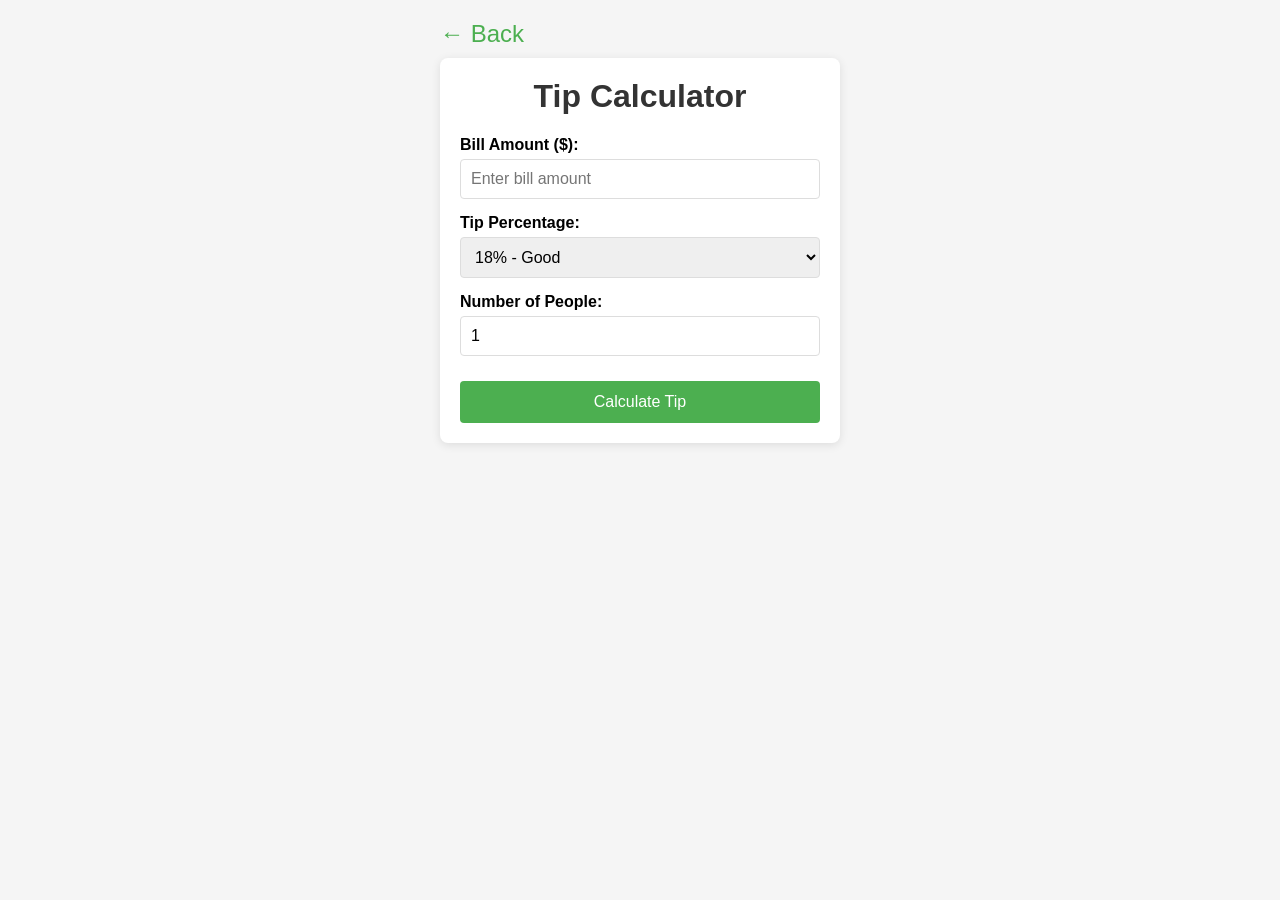
<file: Tip Calculator.html>
<!DOCTYPE html>
<html lang="en">
<head>
    <meta charset="UTF-8">
    <meta name="viewport" content="width=device-width, initial-scale=1.0">
    <title>Tip Calculator</title>
    <style>
        body {
            font-family: Arial, sans-serif;
            max-width: 400px;
            margin: 0 auto;
            padding: 20px;
            background-color: #f5f5f5;
        }
        .back-arrow {
            font-size: 24px;
            margin-bottom: 10px;
            text-decoration: none;
            color: #4CAF50;
            display: inline-block;
        }
        .calculator {
            background-color: white;
            padding: 20px;
            border-radius: 8px;
            box-shadow: 0 2px 10px rgba(0,0,0,0.1);
        }
        h1 {
            text-align: center;
            color: #333;
            margin-top: 0;
        }
        .input-group {
            margin-bottom: 15px;
        }
        label {
            display: block;
            margin-bottom: 5px;
            font-weight: bold;
        }
        input, select {
            width: 100%;
            padding: 10px;
            border: 1px solid #ddd;
            border-radius: 4px;
            box-sizing: border-box;
            font-size: 16px;
        }
        button {
            width: 100%;
            padding: 12px;
            background-color: #4CAF50;
            color: white;
            border: none;
            border-radius: 4px;
            cursor: pointer;
            font-size: 16px;
            margin-top: 10px;
            transition: background-color 0.3s;
        }
        button:hover {
            background-color: #45a049;
        }
        .result {
            margin-top: 20px;
            padding: 15px;
            background-color: #f9f9f9;
            border-radius: 4px;
            display: none;
        }
        .result h3 {
            margin-top: 0;
            color: #333;
        }
        .result p {
            margin: 8px 0;
            font-size: 16px;
        }
        .error {
            color: red;
            font-size: 14px;
            margin-top: 5px;
            display: none;
        }
    </style>
</head>
<body>
    <a href="index.html" class="back-arrow">← Back</a>
    
    <div class="calculator">
        <h1>Tip Calculator</h1>
        
        <div class="input-group">
            <label for="bill-amount">Bill Amount ($):</label>
            <input type="number" id="bill-amount" placeholder="Enter bill amount" min="0" step="0.01">
            <div id="bill-error" class="error">Please enter a valid bill amount</div>
        </div>
        
        <div class="input-group">
            <label for="tip-percentage">Tip Percentage:</label>
            <select id="tip-percentage">
                <option value="15">15% - Standard</option>
                <option value="18" selected>18% - Good</option>
                <option value="20">20% - Excellent</option>
                <option value="custom">Custom</option>
            </select>
        </div>
        
        <div class="input-group" id="custom-tip-group" style="display: none;">
            <label for="custom-tip">Custom Tip Percentage:</label>
            <input type="number" id="custom-tip" placeholder="Enter custom percentage" min="0" step="0.1">
            <div id="tip-error" class="error">Please enter a valid tip percentage</div>
        </div>
        
        <div class="input-group">
            <label for="people">Number of People:</label>
            <input type="number" id="people" placeholder="1" min="1" value="1">
            <div id="people-error" class="error">Please enter at least 1 person</div>
        </div>
        
        <button onclick="calculateTip()">Calculate Tip</button>
        
        <div class="result" id="result">
            <h3>Results:</h3>
            <p>Total Tip: $<span id="total-tip">0.00</span></p>
            <p>Tip per Person: $<span id="tip-per-person">0.00</span></p>
            <p>Total Bill (including tip): $<span id="total-bill">0.00</span></p>
            <p>Total per Person: $<span id="total-per-person">0.00</span></p>
        </div>
    </div>

    <script>
        // Show/hide custom tip input
        document.getElementById('tip-percentage').addEventListener('change', function() {
            const customTipGroup = document.getElementById('custom-tip-group');
            if (this.value === 'custom') {
                customTipGroup.style.display = 'block';
            } else {
                customTipGroup.style.display = 'none';
                document.getElementById('tip-error').style.display = 'none';
            }
        });

        function calculateTip() {
            // Reset error messages
            document.getElementById('bill-error').style.display = 'none';
            document.getElementById('tip-error').style.display = 'none';
            document.getElementById('people-error').style.display = 'none';
            
            // Get input values
            const billAmount = parseFloat(document.getElementById('bill-amount').value);
            const tipPercentageSelect = document.getElementById('tip-percentage');
            let tipPercentage;
            
            if (tipPercentageSelect.value === 'custom') {
                tipPercentage = parseFloat(document.getElementById('custom-tip').value);
            } else {
                tipPercentage = parseFloat(tipPercentageSelect.value);
            }
            
            const people = parseInt(document.getElementById('people').value);
            
            // Validate inputs
            let isValid = true;
            
            if (isNaN(billAmount) || billAmount <= 0) {
                document.getElementById('bill-error').style.display = 'block';
                isValid = false;
            }
            
            if ((tipPercentageSelect.value === 'custom' && (isNaN(tipPercentage) || tipPercentage < 0)) || 
                (tipPercentageSelect.value !== 'custom' && isNaN(tipPercentage))) {
                document.getElementById('tip-error').style.display = 'block';
                isValid = false;
            }
            
            if (isNaN(people) || people < 1) {
                document.getElementById('people-error').style.display = 'block';
                isValid = false;
            }
            
            if (!isValid) {
                document.getElementById('result').style.display = 'none';
                return;
            }
            
            // Calculate results
            const totalTip = billAmount * (tipPercentage / 100);
            const tipPerPerson = totalTip / people;
            const totalBill = billAmount + totalTip;
            const totalPerPerson = totalBill / people;
            
            // Display results
            document.getElementById('total-tip').textContent = totalTip.toFixed(2);
            document.getElementById('tip-per-person').textContent = tipPerPerson.toFixed(2);
            document.getElementById('total-bill').textContent = totalBill.toFixed(2);
            document.getElementById('total-per-person').textContent = totalPerPerson.toFixed(2);
            
            document.getElementById('result').style.display = 'block';
        }
        
        // Allow pressing Enter key to calculate
        document.addEventListener('keypress', function(e) {
            if (e.key === 'Enter') {
                calculateTip();
            }
        });
    </script>
</body>
</html>
</file>
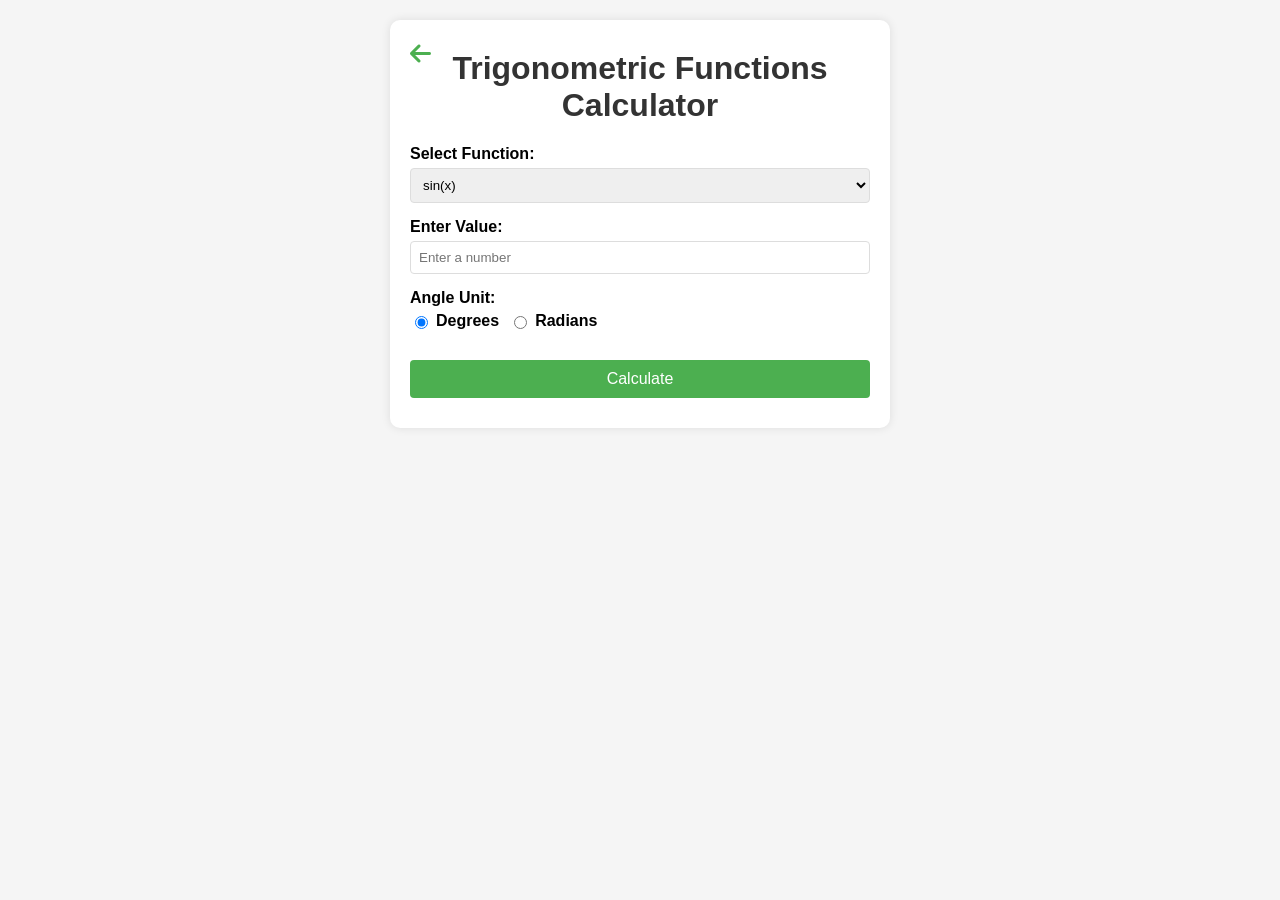
<file: Trig calculator.html>
<!DOCTYPE html>
<html lang="en">
<head>
    <meta charset="UTF-8">
    <meta name="viewport" content="width=device-width, initial-scale=1.0">
    <title>Trigonometric Functions Calculator</title>
    <link rel="stylesheet" href="https://cdnjs.cloudflare.com/ajax/libs/font-awesome/6.0.0/css/all.min.css">
    <style>
        body {
            font-family: Arial, sans-serif;
            max-width: 500px;
            margin: 0 auto;
            padding: 20px;
            background-color: #f5f5f5;
        }
        .calculator {
            background-color: white;
            border-radius: 10px;
            padding: 20px;
            box-shadow: 0 0 10px rgba(0,0,0,0.1);
            position: relative;
        }
        .back-arrow {
            position: absolute;
            top: 20px;
            left: 20px;
            font-size: 24px;
            color: #4CAF50;
            cursor: pointer;
            transition: color 0.3s;
        }
        .back-arrow:hover {
            color: #45a049;
        }
        h1 {
            text-align: center;
            color: #333;
            margin-top: 10px;
        }
        .input-group {
            margin-bottom: 15px;
        }
        label {
            display: block;
            margin-bottom: 5px;
            font-weight: bold;
        }
        input, select {
            width: 100%;
            padding: 8px;
            border: 1px solid #ddd;
            border-radius: 4px;
            box-sizing: border-box;
        }
        button {
            background-color: #4CAF50;
            color: white;
            border: none;
            padding: 10px 15px;
            border-radius: 4px;
            cursor: pointer;
            width: 100%;
            font-size: 16px;
            margin-top: 10px;
        }
        button:hover {
            background-color: #45a049;
        }
        .result {
            margin-top: 20px;
            padding: 10px;
            background-color: #e9f7ef;
            border-radius: 4px;
            display: none;
        }
        .error {
            color: red;
            margin-top: 10px;
        }
        .angle-unit {
            display: flex;
            gap: 10px;
        }
        .angle-unit label {
            display: flex;
            align-items: center;
            gap: 5px;
        }
    </style>
</head>
<body>
    <div class="calculator">
        <a href="index.html" class="back-arrow">
            <i class="fas fa-arrow-left"></i>
        </a>
        
        <h1>Trigonometric Functions Calculator</h1>
        
        <div class="input-group">
            <label for="function">Select Function:</label>
            <select id="function">
                <option value="sin">sin(x)</option>
                <option value="cos">cos(x)</option>
                <option value="tan">tan(x)</option>
                <option value="asin">arcsin(x)</option>
                <option value="acos">arccos(x)</option>
                <option value="atan">arctan(x)</option>
            </select>
        </div>
        
        <div class="input-group">
            <label for="value">Enter Value:</label>
            <input type="number" id="value" step="any" placeholder="Enter a number">
        </div>
        
        <div class="input-group">
            <label>Angle Unit:</label>
            <div class="angle-unit">
                <label><input type="radio" name="unit" value="deg" checked> Degrees</label>
                <label><input type="radio" name="unit" value="rad"> Radians</label>
            </div>
        </div>
        
        <button onclick="calculate()">Calculate</button>
        
        <div id="result" class="result"></div>
        <div id="error" class="error"></div>
    </div>

    <script>
        function calculate() {
            // Get input values
            const func = document.getElementById('function').value;
            const inputValue = parseFloat(document.getElementById('value').value);
            const unit = document.querySelector('input[name="unit"]:checked').value;
            
            // Clear previous results/errors
            document.getElementById('result').style.display = 'none';
            document.getElementById('error').textContent = '';
            
            // Validate input
            if (isNaN(inputValue)) {
                document.getElementById('error').textContent = 'Please enter a valid number';
                return;
            }
            
            let result;
            let inputInRadians;
            
            try {
                // Calculate based on selected function
                switch(func) {
                    case 'sin':
                        inputInRadians = unit === 'deg' ? inputValue * Math.PI / 180 : inputValue;
                        result = Math.sin(inputInRadians);
                        break;
                    case 'cos':
                        inputInRadians = unit === 'deg' ? inputValue * Math.PI / 180 : inputValue;
                        result = Math.cos(inputInRadians);
                        break;
                    case 'tan':
                        inputInRadians = unit === 'deg' ? inputValue * Math.PI / 180 : inputValue;
                        // Check for undefined tan values
                        if (Math.abs(Math.cos(inputInRadians)) < 1e-10) {
                            throw new Error('Undefined (approaches infinity)');
                        }
                        result = Math.tan(inputInRadians);
                        break;
                    case 'asin':
                        // Validate domain for arcsin
                        if (inputValue < -1 || inputValue > 1) {
                            throw new Error('Domain error: Input must be between -1 and 1');
                        }
                        result = Math.asin(inputValue);
                        if (unit === 'deg') result = result * 180 / Math.PI;
                        break;
                    case 'acos':
                        // Validate domain for arccos
                        if (inputValue < -1 || inputValue > 1) {
                            throw new Error('Domain error: Input must be between -1 and 1');
                        }
                        result = Math.acos(inputValue);
                        if (unit === 'deg') result = result * 180 / Math.PI;
                        break;
                    case 'atan':
                        result = Math.atan(inputValue);
                        if (unit === 'deg') result = result * 180 / Math.PI;
                        break;
                    default:
                        throw new Error('Invalid function selected');
                }
                
                // Display result
                const resultElement = document.getElementById('result');
                resultElement.style.display = 'block';
                
                // Format the function name for display
                let funcName;
                switch(func) {
                    case 'sin': funcName = 'sin'; break;
                    case 'cos': funcName = 'cos'; break;
                    case 'tan': funcName = 'tan'; break;
                    case 'asin': funcName = 'arcsin'; break;
                    case 'acos': funcName = 'arccos'; break;
                    case 'atan': funcName = 'arctan'; break;
                }
                
                // Format the unit for display
                const unitSymbol = unit === 'deg' ? '°' : ' rad';
                
                if (func === 'asin' || func === 'acos' || func === 'atan') {
                    // For inverse functions, the result is the angle
                    resultElement.innerHTML = `
                        ${funcName}(${inputValue}) = ${result.toFixed(6)}${unitSymbol}
                    `;
                } else {
                    // For regular functions, the input is the angle
                    resultElement.innerHTML = `
                        ${funcName}(${inputValue}${unitSymbol}) = ${result.toFixed(6)}
                    `;
                }
                
            } catch (error) {
                document.getElementById('error').textContent = error.message;
            }
        }
    </script>
</body>
</html>
</file>
<file: style.css>
body {
    font-family: 'Roboto', Arial, sans-serif;
    margin: 0;
    padding: 0;
    background: #fff;  /* White background for the body */
    height: 100vh;
    display: flex;
    justify-content: center;
    align-items: center;
    flex-direction: column;
    color: #000;  /* Default text color to black */
}

.converter-container {
    background: #fff;  /* White background for the container */
    padding: 30px;
    border-radius: 15px;
    box-shadow: 0 8px 20px rgba(0, 0, 0, 0.1);  /* Light shadow for premium feel */
    max-width: 600px;
    width: 100%;
    color: #000;  /* Black text inside the container */
    box-sizing: border-box;
}

h1{
    text-align: center;
    font-size: 26px;
    color: #000;  /* Black color for the title */
    margin-bottom: 20px;
}

sup {
    font-size: 10px;
    color: #000;  /* Black color for the title */
}

label {
    display: block;
    margin-top: 12px;
    font-size: 16px;
    color: #333;  /* Dark gray color for labels */
}

select, input, button {
    width: 100%;
    margin-top: 10px;
    padding: 12px;
    border: 2px solid #ddd;  /* Light gray border */
    border-radius: 12px;
    margin-bottom: 12px;
    font-size: 16px;
    color: #000;  /* Black text inside inputs */
    background: #fff;  /* White background for inputs */
    box-sizing: border-box;
}

button {
    background-color: #000;  /* Black background for buttons */
    color: white;
    border: none;
    cursor: pointer;
    font-weight: bold;
    transition: background-color 0.3s;
}

button:hover {
    background-color: #444;  /* Slightly lighter shade on hover */
}

.output {
    background: #f5f5f5;  /* Light gray background for output area */
    padding: 12px;
    border-radius: 10px;
    text-align: center;
    font-size: 18px;
    font-weight: bold;
    color: #000;  /* Black text for output */
}

.category-header {
    font-size: 18px;
    font-weight: bold;
    color: #000;  /* Black for category header */
    margin-bottom: 15px;
    text-align: center;
}

footer {
    margin-top: 30px;
    text-align: center;
    color: #888;  /* Light gray for footer text */
    font-size: 14px;
}

/* Mobile Responsiveness */
@media (max-width: 768px) {
    .converter-container {
        padding: 20px;
        border-radius: 15px;
    }

    h1 {
        font-size: 22px;
    }

    label, input, select, button {
        font-size: 14px;
        padding: 10px;
    }

    .output {
        font-size: 16px;
        padding: 10px;
    }
}

@media (max-width: 480px) {
    h1 {
        font-size: 20px;
        margin-bottom: 10px;
    }

    label, input, select, button {
        font-size: 14px;
        padding: 8px;
    }

    .output {
        font-size: 14px;
        padding: 8px;
    }

    footer {
        font-size: 12px;
    }
}

.error {
    color: #f44336;  /* Red color for error messages */
    font-weight: bold;
}

.button-container {
    display: flex;
    flex-direction: column;
    align-items: center;
    gap: 20px;
}

.button-container a {
    text-decoration: none;
    width: 250px;
    padding: 15px;
    background-color: #000;  /* Black background for the link */
    color: white;
    text-align: center;
    font-size: 18px;
    border-radius: 8px;
    box-shadow: 0 8px 15px rgba(0, 0, 0, 0.2);
    transition: background-color 0.3s, transform 0.2s;
}

.button-container a:hover {
    background-color: #444;  /* Slightly lighter shade on hover */
    transform: scale(1.05);
}

.button-container a:active {
    transform: scale(1.1);
}

footer {
    margin-top: 40px;
    font-size: 14px;
    color: #888;  /* Light gray footer text */
}
</file>
